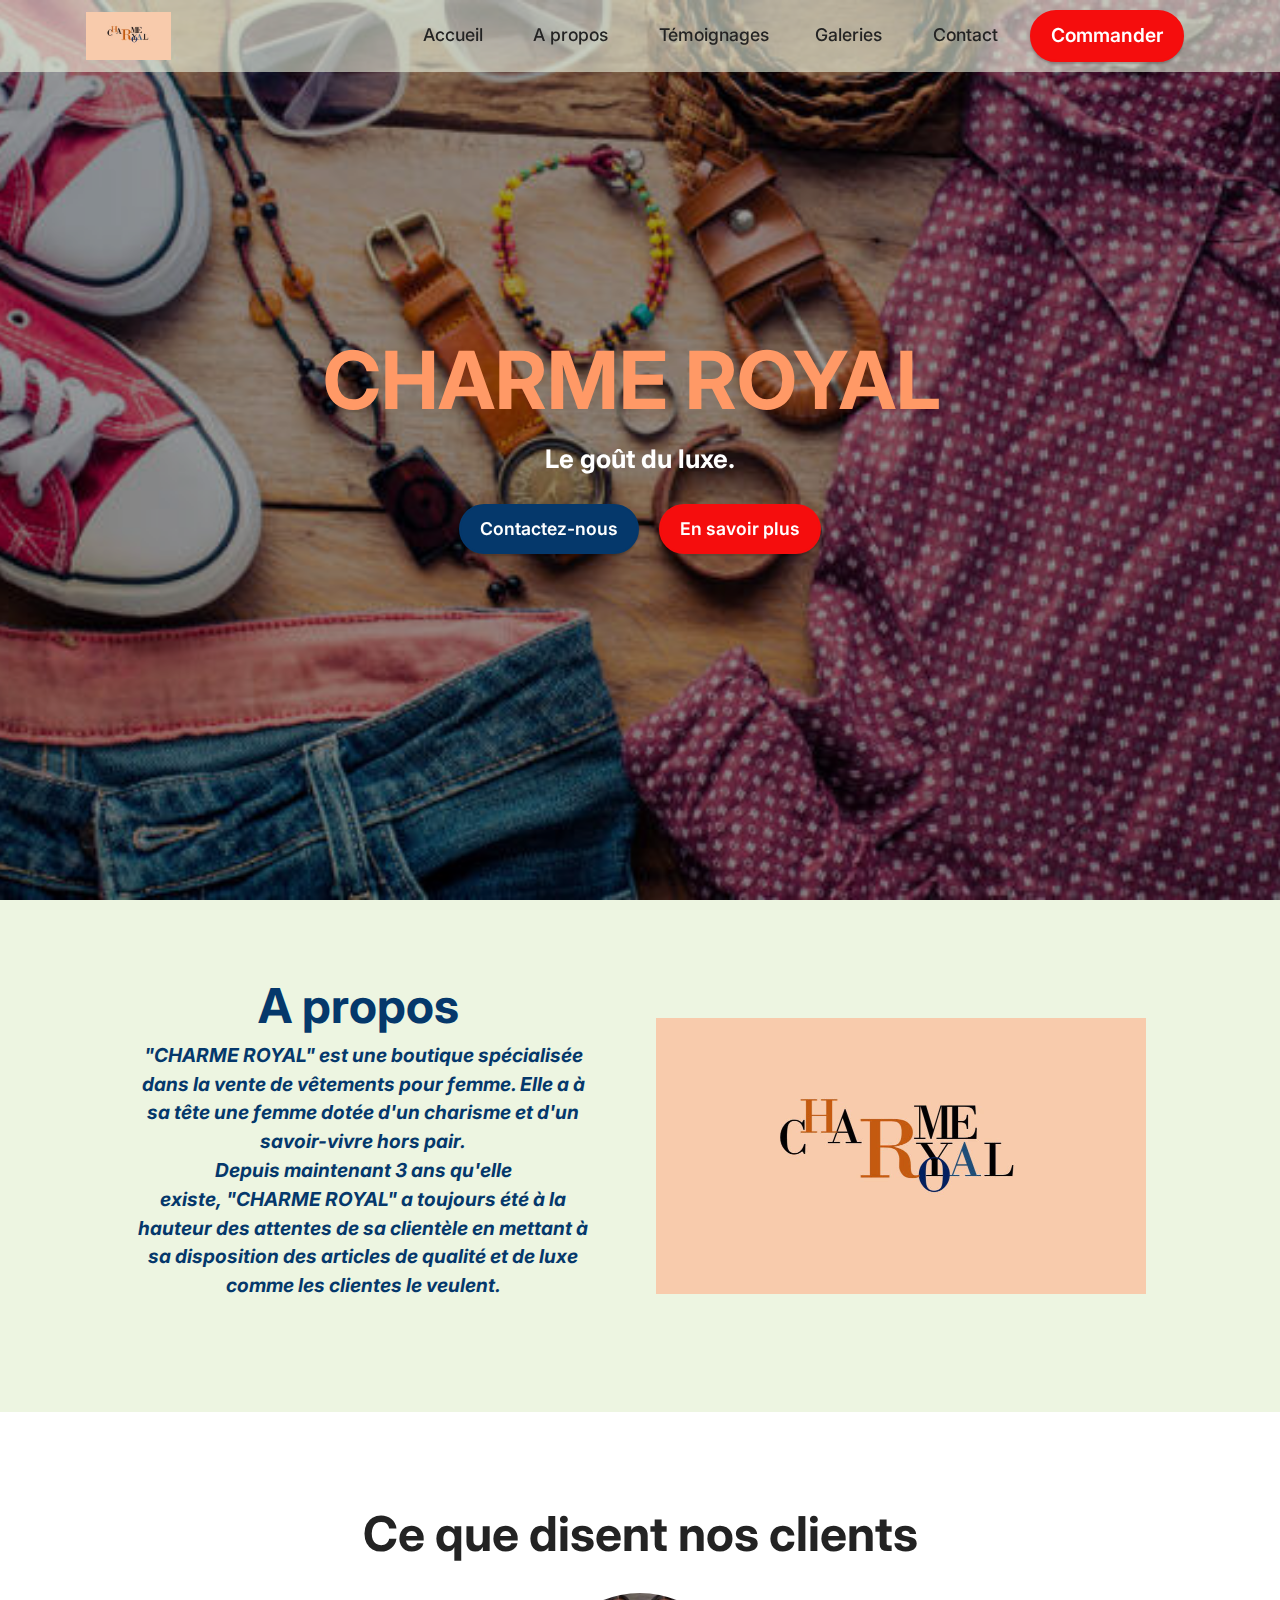
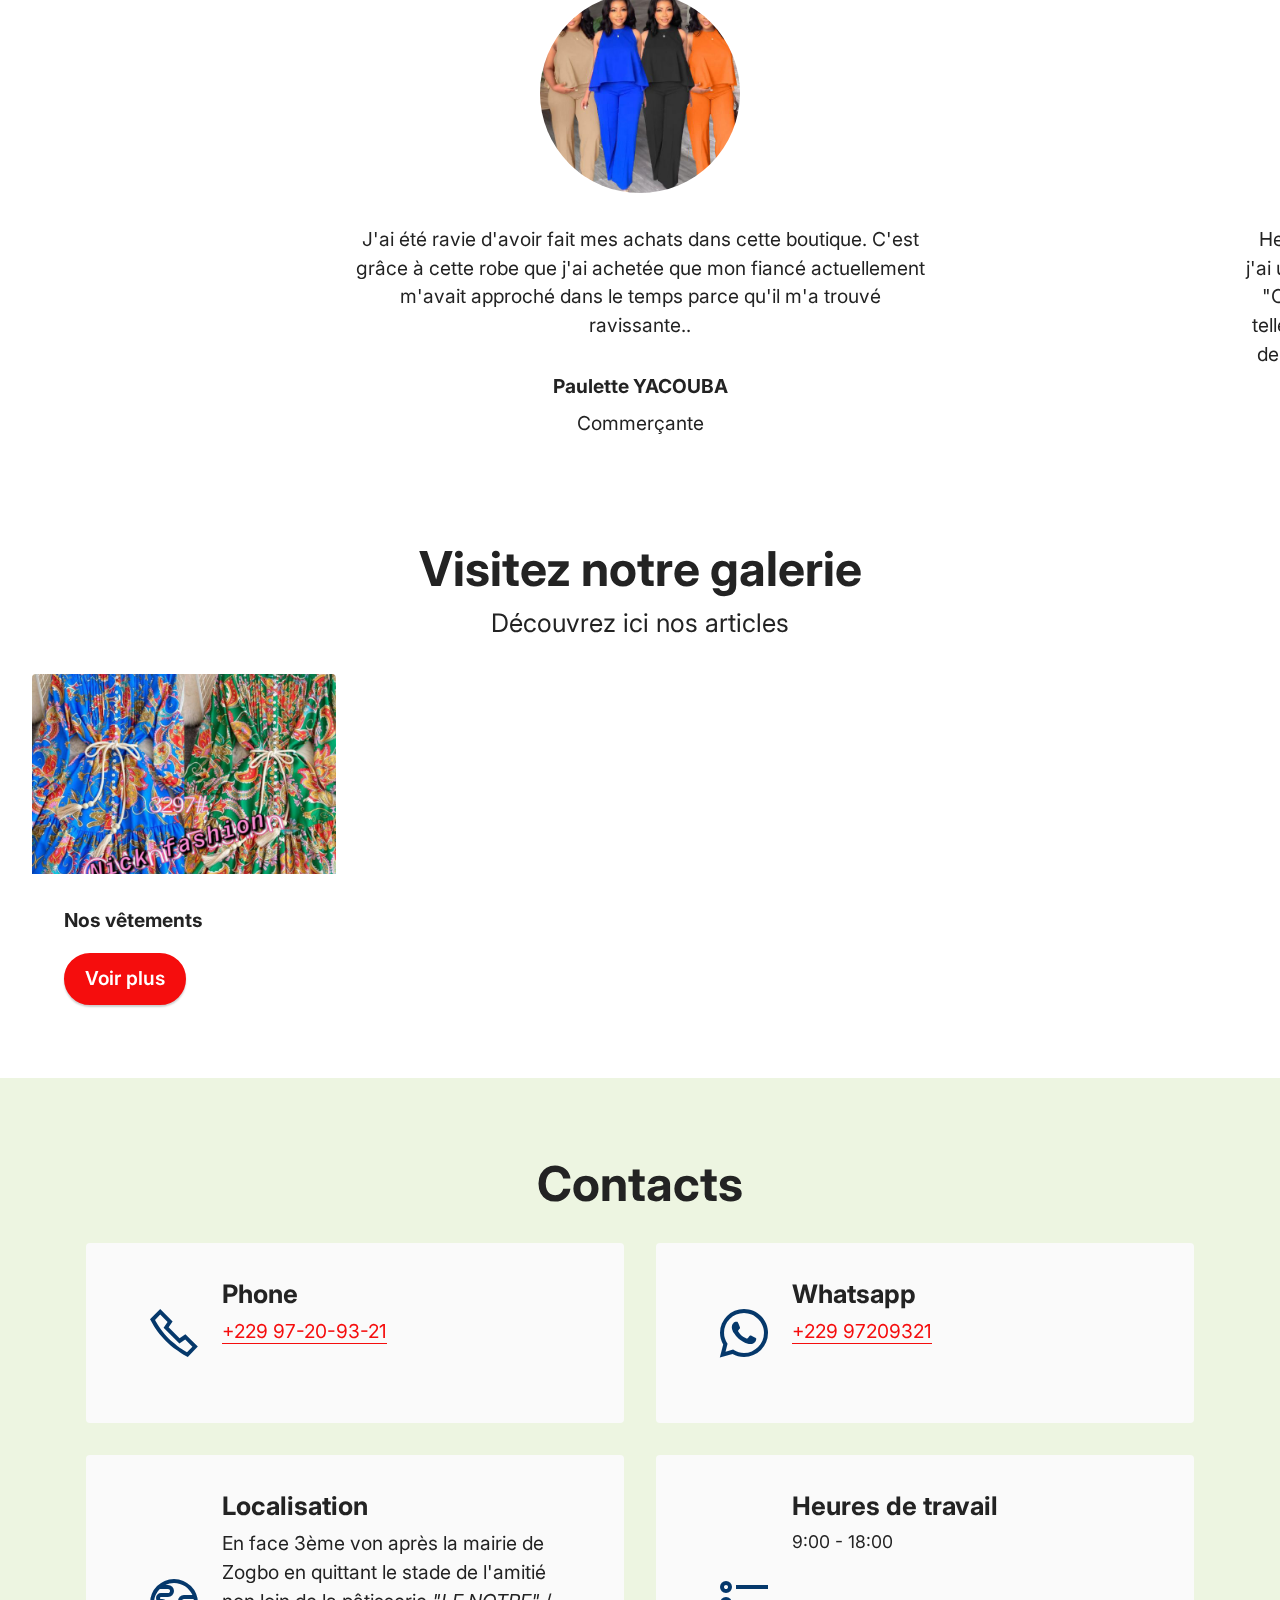
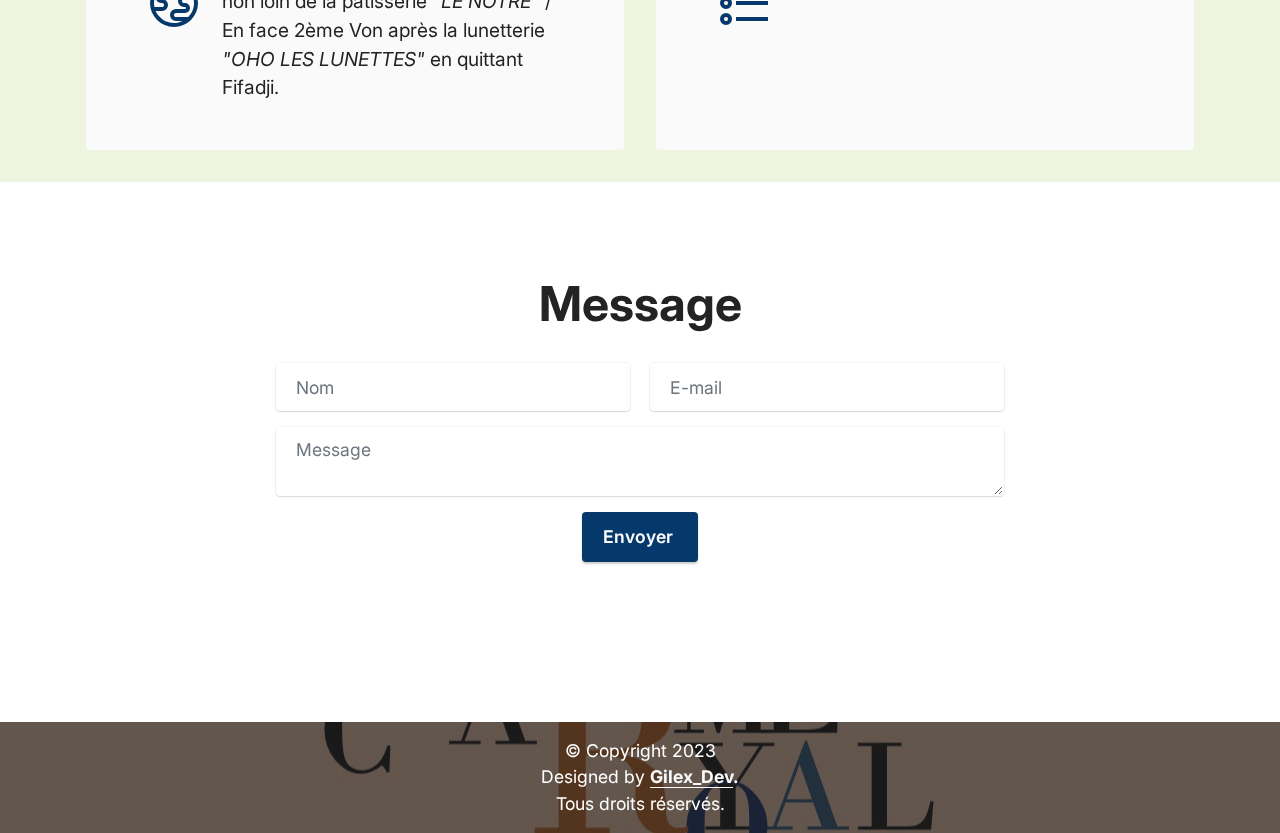
<file: index.html>
<!DOCTYPE html>
<html  >
<head>
  <!-- Site made with Mobirise Website Builder v5.8.4, https://mobirise.com -->
  <meta charset="UTF-8">
  <meta http-equiv="X-UA-Compatible" content="IE=edge">
  <meta name="generator" content="Mobirise v5.8.4, mobirise.com">
  <meta name="viewport" content="width=device-width, initial-scale=1, minimum-scale=1">
  <link rel="shortcut icon" href="C:\Users\hp\Documents\PROGRAMMATION_DEV\MY_OWN TP\SITEWEB\PROJETS EFFECTIFS\CHARME ROYAL\CHARME ROYAL STEWEB\SITEWEB true 4\img" type="image/x-icon">
  <meta name="description" content="">
  
  
  <title>Accueil</title>
  <link rel="stylesheet" href="assets/web/assets/mobirise-icons2/mobirise2.css">
  <link rel="stylesheet" href="assets/bootstrap/css/bootstrap.min.css">
  <link rel="stylesheet" href="assets/bootstrap/css/bootstrap-grid.min.css">
  <link rel="stylesheet" href="assets/bootstrap/css/bootstrap-reboot.min.css">
  <link rel="stylesheet" href="assets/parallax/jarallax.css">
  <link rel="stylesheet" href="assets/dropdown/css/style.css">
  <link rel="stylesheet" href="assets/socicon/css/styles.css">
  <link rel="stylesheet" href="assets/theme/css/style.css">
  <link rel="preload" href="https://fonts.googleapis.com/css?family=Inter:100,200,300,400,500,600,700,800,900&display=swap" as="style" onload="this.onload=null;this.rel='stylesheet'">
  <noscript><link rel="stylesheet" href="https://fonts.googleapis.com/css?family=Inter:100,200,300,400,500,600,700,800,900&display=swap"></noscript>
  <link rel="preload" as="style" href="assets/mobirise/css/mbr-additional.css"><link rel="stylesheet" href="assets/mobirise/css/mbr-additional.css" type="text/css">

  
  
  
</head>
<body>
  
  <section data-bs-version="5.1" class="menu menu3 cid-sFAA5oUu2Y" once="menu" id="menu3-1">
    
    <nav class="navbar navbar-dropdown navbar-fixed-top navbar-expand-lg">
        <div class="container">
            <div class="navbar-brand">
                <span class="navbar-logo">
                    <a href="index.html#header1-i">
                        <img src="assets/images/charme-royal-3-232x131.jpg" alt="" style="height: 3rem;">
                    </a>
                </span>
                
            </div>
            <button class="navbar-toggler" type="button" data-toggle="collapse" data-bs-toggle="collapse" data-target="#navbarSupportedContent" data-bs-target="#navbarSupportedContent" aria-controls="navbarNavAltMarkup" aria-expanded="false" aria-label="Toggle navigation">
                <div class="hamburger">
                    <span></span>
                    <span></span>
                    <span></span>
                    <span></span>
                </div>
            </button>
            <div class="collapse navbar-collapse" id="navbarSupportedContent">
                <ul class="navbar-nav nav-dropdown" data-app-modern-menu="true"><li class="nav-item"><a class="nav-link link text-black display-4" href="index.html#header1-i">Accueil&nbsp;</a></li><li class="nav-item"><a class="nav-link link text-black text-primary display-4" href="index.html#features16-9">A propos</a></li><li class="nav-item"><a class="nav-link link text-black text-primary display-4" href="index.html#people5-u">&nbsp;Témoignages</a></li>
                    
                    <li class="nav-item"><a class="nav-link link text-black text-primary display-4" href="index.html#gallery3-r">Galeries&nbsp;</a>
                    </li><li class="nav-item"><a class="nav-link link text-black text-primary display-4" href="index.html#contacts2-j">Contact</a></li></ul>
                
                <div class="navbar-buttons mbr-section-btn"><a class="btn btn-info display-7" href="index.html#contacts2-j">Commander</a></div>
            </div>
        </div>
    </nav>
</section>

<section data-bs-version="5.1" class="header1 cid-sFCAOqBTxa mbr-fullscreen mbr-parallax-background" id="header1-i">

    

    <div class="mbr-overlay" style="opacity: 0.4; background-color: rgb(0, 0, 0);"></div>

    <div class="container-fluid">
        <div class="row justify-content-center">
            <div class="col-12 col-lg-12">
                <h1 class="mbr-section-title mbr-fonts-style mb-3 display-1"><strong>CHARME ROYAL&nbsp;</strong></h1>
                
                <p class="mbr-text mbr-fonts-style display-5"><strong>Le goût du luxe.</strong></p>
                <div class="mbr-section-btn mt-3"><a class="btn btn-primary display-4" href="index.html#form5-z">Contactez-nous</a> <a class="btn btn-info display-4" href="index.html#people5-u">En savoir plus</a></div>
            </div>
        </div>
    </div>
</section>

<section data-bs-version="5.1" class="features15 cid-sFANq99njx" id="features16-9">

    

    
    <div class="container">
        <div class="content-wrapper">
            <div class="row align-items-center">
                <div class="col-12 col-lg">
                    <div class="text-wrapper">
                        <h6 class="card-title mbr-fonts-style display-2"><strong>A propos&nbsp;</strong></h6>
                        <p class="mbr-text mbr-fonts-style mb-4 display-7"><strong><em>"CHARME ROYAL" est une boutique spécialisée dans la vente de vêtements pour femme. Elle a à sa tête une femme dotée d'un charisme et d'un savoir-vivre hors pair.<br>Depuis maintenant 3 ans qu'elle existe,&nbsp;"CHARME ROYAL" a toujours été à la hauteur des attentes de sa clientèle en mettant à sa disposition des articles de qualité et de luxe comme les clientes le veulent.</em></strong></p>
                        
                    </div>
                </div>
                <div class="col-12 col-lg-6">
                    <div class="image-wrapper">
                        <img src="assets/images/charme-royal-3-980x551.jpg" alt="Mobirise Website Builder">
                    </div>
                </div>
            </div>
        </div>
    </div>
</section>

<section data-bs-version="5.1" class="people5 mbr-embla cid-tN5u0uKdCT" id="people5-u">

    

    
    

    <div class="position-relative text-center">
        <h3 class="mb-4 mbr-fonts-style display-2"><strong>Ce que disent nos clients</strong></h3>

        <div class="embla" data-skip-snaps="true" data-align="center" data-loop="true" data-auto-play="true" data-auto-play-interval="6" data-draggable="true">
            <div class="embla__viewport container-fluid">
                <div class="embla__container">
                    <div class="embla__slide slider-image item" style="margin-left: 10rem; margin-right: 10rem;">
                        <div class="user">
                            <div class="user_image">
                                <div class="item-wrapper position-relative">
                                    <img src="assets/images/4-same-og-480x476.jpg" alt="Mobirise Website Builder">
                                </div>
                            </div>
                            <div class="user_text mb-4">
                                <p class="mbr-fonts-style display-7">
                                    J'ai été ravie d'avoir fait mes achats dans cette boutique. C'est grâce à cette robe que j'ai achetée que mon fiancé actuellement m'avait approché dans le temps parce qu'il m'a trouvé ravissante..
                                </p>
                            </div>
                            <div class="user_name mbr-fonts-style mb-2 display-7"><strong>Paulette YACOUBA</strong></div>
                            <div class="user_desk mbr-fonts-style display-7">Commerçante</div>
                        </div>
                    </div>
                    <div class="embla__slide slider-image item" style="margin-left: 10rem; margin-right: 10rem;">
                        <div class="user">
                            <div class="user_image">
                                <div class="item-wrapper position-relative">
                                    <img src="assets/images/1-og-480x489.jpg" alt="Mobirise Website Builder">
                                </div>
                            </div>
                            <div class="user_text mb-4">
                                <p class="mbr-fonts-style display-7">
                                    Hey ! Je recommande vivement cette boutique. Si aujourd'hui j'ai un boulot, c'est en parti grâce à cette robe que j'ai prise chez "CHARME ROYAL" puisque le jour de l'entretien d'embauche, tellement j'étais belle que mon employeur n'a pas pu rejeter ma demande d'emploi. HABILLEZ-VOUS CHEZ "CHARME ROYAL" ET VOTRE EMPLOYABILITE SERA GARANTIE ! Lol....
                                </p>
                            </div>
                            <div class="user_name mbr-fonts-style mb-2 display-7"><strong>Mariam</strong></div>
                            <div class="user_desk mbr-fonts-style display-7">
                                Secrétaire Comptable</div>
                        </div>
                    </div>
                    
                </div>
            </div>
            <button class="embla__button embla__button--prev">
                <span class="mobi-mbri mobi-mbri-arrow-prev mbr-iconfont" aria-hidden="true"></span>
                <span class="sr-only visually-hidden visually-hidden">Previous</span>
            </button>
            <button class="embla__button embla__button--next">
                <span class="mobi-mbri mobi-mbri-arrow-next mbr-iconfont" aria-hidden="true"></span>
                <span class="sr-only visually-hidden visually-hidden">Next</span>
            </button>
        </div>
    </div>
</section>

<section data-bs-version="5.1" class="gallery3 cid-tN4ThIZxIn" id="gallery3-r">
    
    
    <div class="container-fluid">
        <div class="mbr-section-head">
            <h4 class="mbr-section-title mbr-fonts-style align-center mb-0 display-2">
                <strong>Visitez notre galerie</strong></h4>
            <h5 class="mbr-section-subtitle mbr-fonts-style align-center mb-0 mt-2 display-5">Découvrez ici nos articles</h5>
        </div>
        <div class="row mt-4">
            
            <div class="item features-image сol-12 col-md-6 col-lg-3 active">
                <div class="item-wrapper">
                    <div class="item-img">
                        <img src="assets/images/img-20230816-wa0023-770x770.jpg" alt="Mobirise Website Builder" data-slide-to="1" data-bs-slide-to="1">
                    </div>
                    <div class="item-content">
                        <h5 class="item-title mbr-fonts-style display-7"><strong>Nos vêtements&nbsp;</strong></h5>
                        
                        
                    </div>
                    <div class="mbr-section-btn item-footer mt-2"><a href="nosvetements.html" class="btn item-btn btn-info display-7">Voir plus</a></div>
                </div>
            </div>
            
            
        </div>
    </div>
</section>

<section data-bs-version="5.1" class="contacts2 cid-tMZaCgQ7hm" id="contacts2-j">
    <!---->
    

    
    
    <div class="container">
        <div class="mbr-section-head">
            <h3 class="mbr-section-title mbr-fonts-style align-center mb-0 display-2">
                <strong>Contacts</strong></h3>
            
        </div>
        <div class="row justify-content-center mt-4">
            <div class="card col-12 col-md-6">
                <div class="card-wrapper">
                    <div class="image-wrapper">
                        <span class="mbr-iconfont mobi-mbri-phone mobi-mbri"></span>
                    </div>
                    <div class="text-wrapper">
                        <h6 class="card-title mbr-fonts-style mb-1 display-5">
                            <strong>Phone</strong>
                        </h6>
                        <p class="mbr-text mbr-fonts-style display-7"><a href="tel:+229 97209321" class="text-info">+229 97-20-93-21</a><br><br></p>
                    </div>
                </div>
            </div>
            <div class="card col-12 col-md-6">
                <div class="card-wrapper">
                    <div class="image-wrapper">
                        <span class="mbr-iconfont socicon-whatsapp socicon"></span>
                    </div>
                    <div class="text-wrapper">
                        <h6 class="card-title mbr-fonts-style mb-1 display-5"><strong>Whatsapp</strong></h6>
                        <p class="mbr-text mbr-fonts-style display-7"><a href="https://wa.me/229 97209321" class="text-info">+229&nbsp;97209321</a></p>
                    </div>
                </div>
            </div>
            <div class="card col-12 col-md-6">
                <div class="card-wrapper">
                    <div class="image-wrapper">
                        <span class="mbr-iconfont mobi-mbri-globe mobi-mbri"></span>
                    </div>
                    <div class="text-wrapper">
                        <h6 class="card-title mbr-fonts-style mb-1 display-5"><strong>Localisation</strong></h6>
                        <p class="mbr-text mbr-fonts-style display-7">En face 3ème von après la mairie de Zogbo en quittant le stade de l'amitié non loin de la pâtisserie <em>"LE NOTRE"</em> / En face 2ème Von après la lunetterie <em>"OHO LES LUNETTES"</em> en quittant Fifadji.&nbsp;</p>
                    </div>
                </div>
            </div>
            <div class="card col-12 col-md-6">
                <div class="card-wrapper">
                    <div class="image-wrapper">
                        <span class="mbr-iconfont mobi-mbri-bulleted-list mobi-mbri" style=""></span>
                    </div>
                    <div class="text-wrapper">
                        <h6 class="card-title mbr-fonts-style mb-1 display-5">
                            <strong>Heures de travail</strong></h6>
                        <p class="mbr-text mbr-fonts-style display-4">
                            9:00 - 18:00
                        </p>
                    </div>
                </div>
            </div>
        </div>
    </div>
</section>

<section data-bs-version="5.1" class="form5 cid-tN62j3nY3g" id="form5-z">
    
    
    <div class="container">
        <div class="mbr-section-head">
            <h3 class="mbr-section-title mbr-fonts-style align-center mb-0 display-2">
                <strong>Message</strong></h3>
            
        </div>
        <div class="row justify-content-center mt-4">
            <div class="col-lg-8 mx-auto mbr-form" data-form-type="formoid">
                <form action="https://mobirise.eu/" method="POST" class="mbr-form form-with-styler" data-form-title="Form Name"><input type="hidden" name="email" data-form-email="true" value="SL7kwMfRGtZNB7uuyNrS+ybssHT6Xsrlqm0OIhzQZi/2nfLkjPAmKE7aqIRRIpyu4lnpVs/HYgJ1KUM0/FZqYpBygcy7ePm7TBjwry7jmz7Gs6zy1L9K7U1pee6V5Vq3">
                    <div class="row">
                        <div hidden="hidden" data-form-alert="" class="alert alert-success col-12">Message avec envoyé avec succès !</div>
                        <div hidden="hidden" data-form-alert-danger="" class="alert alert-danger col-12">
                            Oops...! Désolé! Nous rencontrons un problème.
                        </div>
                    </div>
                    <div class="dragArea row">
                        <div class="col-md col-sm-12 form-group mb-3" data-for="name">
                            <input type="text" name="name" placeholder="Nom" data-form-field="name" class="form-control" value="" id="name-form5-z">
                        </div>
                        <div class="col-md col-sm-12 form-group mb-3" data-for="email">
                            <input type="email" name="email" placeholder="E-mail" data-form-field="email" class="form-control" value="" id="email-form5-z">
                        </div>
                        
                        <div class="col-12 form-group mb-3" data-for="textarea">
                            <textarea name="textarea" placeholder="Message" data-form-field="textarea" class="form-control" id="textarea-form5-z"></textarea>
                        </div>
                        <div class="col-lg-12 col-md-12 col-sm-12 align-center mbr-section-btn"><button type="submit" class="btn btn-primary display-4">Envoyer&nbsp;</button></div>
                    </div>
                </form>
            </div>
        </div>
    </div>
</section>
<section class="display-7" style="padding: 0;align-items: center;justify-content: center;flex-wrap: wrap;    align-content: center;display: flex;position: relative;height: 4rem;"><a href="https://mobiri.se/3007980" style="flex: 1 1;height: 4rem;position: absolute;width: 100%;z-index: 1;"><img alt="" style="height: 4rem;" src="[data-uri]"></a><p style="margin: 0;text-align: center;" class="display-7">&#8204;</p><a style="z-index:1" href="https://mobirise.com/drag-drop-website-builder.html"></a></section><script src="assets/bootstrap/js/bootstrap.bundle.min.js"></script>  <script src="assets/parallax/jarallax.js"></script>  <script src="assets/smoothscroll/smooth-scroll.js"></script>  <script src="assets/ytplayer/index.js"></script>  <script src="assets/dropdown/js/navbar-dropdown.js"></script>  <script src="assets/embla/embla.min.js"></script>  <script src="assets/embla/script.js"></script>  <script src="assets/theme/js/script.js"></script>  <script src="assets/formoid/formoid.min.js"></script>
    </section>

<section data-bs-version="5.1" class="footer3 cid-sFAOjz8nX7" once="footers" id="footer3-d">

    

    <div class="mbr-overlay" style="opacity: 0.7; background-color: rgb(35, 35, 35);"></div>

    <div class="container-fluid">
        <div class="media-container-row align-center mbr-white">
            
            
            <div class="row row-copirayt">
                <p class="mbr-text mb-0 mbr-fonts-style mbr-white align-center display-4">© Copyright 2023 <br>Designed by <a href="https://wa.me/229 91489743" class="text-white text-primary" style="font-weight: bold;">Gilex_Dev</a><strong>.
</strong><br>Tous droits réservés.</p>
            </div>
        </div>
    </div>
</section>
  
  
</body>
</html>
</file>
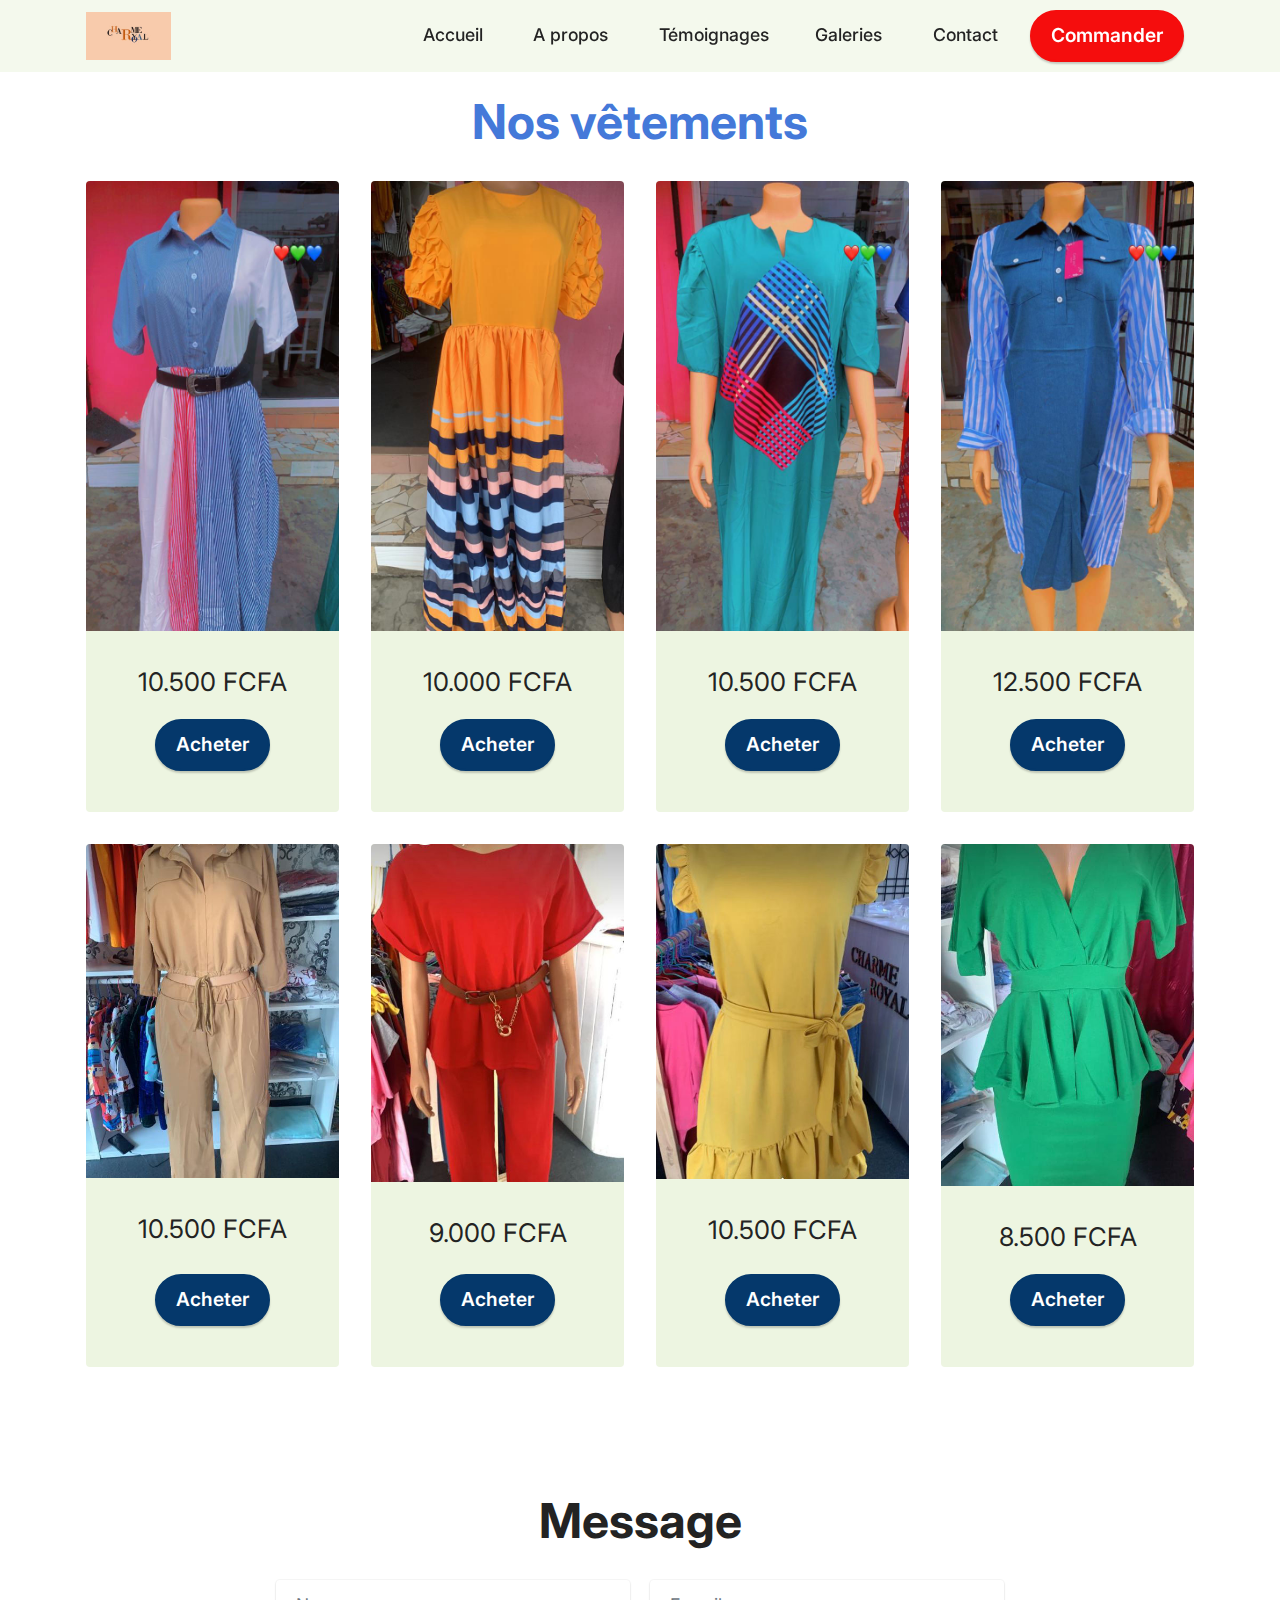
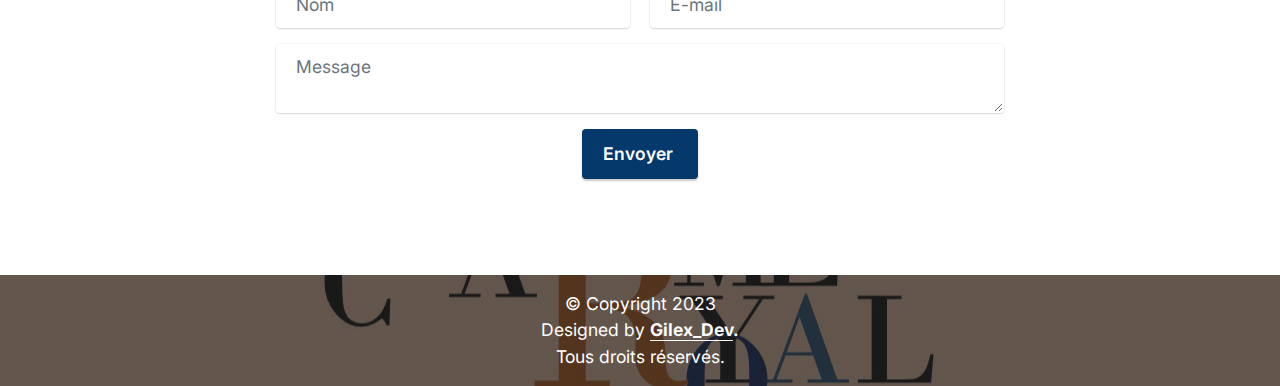
<file: nosvetements.html>
<!DOCTYPE html>
<html  >
<head>
  <meta charset="UTF-8">
  <meta http-equiv="X-UA-Compatible" content="IE=edge">
  <meta name="generator" content="Mobirise v5.8.4, mobirise.com">
  <meta name="viewport" content="width=device-width, initial-scale=1, minimum-scale=1">
  <meta name="description" content="">
  
  
  <title>nosvetements</title>
  <link rel="stylesheet" href="assets/bootstrap/css/bootstrap.min.css">
  <link rel="stylesheet" href="assets/bootstrap/css/bootstrap-grid.min.css">
  <link rel="stylesheet" href="assets/bootstrap/css/bootstrap-reboot.min.css">
  <link rel="stylesheet" href="assets/dropdown/css/style.css">
  <link rel="stylesheet" href="assets/socicon/css/styles.css">
  <link rel="stylesheet" href="assets/theme/css/style.css">
  <link rel="preload" href="https://fonts.googleapis.com/css?family=Inter:100,200,300,400,500,600,700,800,900&display=swap" as="style" onload="this.onload=null;this.rel='stylesheet'">
  <noscript><link rel="stylesheet" href="https://fonts.googleapis.com/css?family=Inter:100,200,300,400,500,600,700,800,900&display=swap"></noscript>
  <link rel="preload" as="style" href="assets/mobirise/css/mbr-additional.css"><link rel="stylesheet" href="assets/mobirise/css/mbr-additional.css" type="text/css">

  
  
  
</head>
<body>
  
  <section data-bs-version="5.1" class="menu menu3 cid-tN66GabStF" once="menu" id="menu3-18">
    
    <nav class="navbar navbar-dropdown navbar-fixed-top navbar-expand-lg">
        <div class="container">
            <div class="navbar-brand">
                <span class="navbar-logo">
                    <a href="index.html#header1-i">
                        <img src="assets/images/charme-royal-3-232x131.jpg" alt="" style="height: 3rem;">
                    </a>
                </span>
                
            </div>
            <button class="navbar-toggler" type="button" data-toggle="collapse" data-bs-toggle="collapse" data-target="#navbarSupportedContent" data-bs-target="#navbarSupportedContent" aria-controls="navbarNavAltMarkup" aria-expanded="false" aria-label="Toggle navigation">
                <div class="hamburger">
                    <span></span>
                    <span></span>
                    <span></span>
                    <span></span>
                </div>
            </button>
            <div class="collapse navbar-collapse" id="navbarSupportedContent">
                <ul class="navbar-nav nav-dropdown" data-app-modern-menu="true"><li class="nav-item"><a class="nav-link link text-black display-4" href="index.html#header1-i">Accueil&nbsp;</a></li><li class="nav-item"><a class="nav-link link text-black text-primary display-4" href="index.html#features16-9">A propos</a></li><li class="nav-item"><a class="nav-link link text-black text-primary display-4" href="index.html#people5-u">&nbsp;Témoignages</a></li>
                    
                    <li class="nav-item"><a class="nav-link link text-black text-primary display-4" href="index.html#gallery3-r">Galeries&nbsp;</a>
                    </li><li class="nav-item"><a class="nav-link link text-black text-primary display-4" href="index.html#contacts2-j">Contact</a></li></ul>
                
                <div class="navbar-buttons mbr-section-btn"><a class="btn btn-info display-7" href="index.html#contacts2-j">Commander</a></div>
            </div>
        </div>
    </nav>
</section>

<section data-bs-version="5.1" class="gallery2 cid-tN6mqHJbJU" id="gallery2-1o">
    
    
    <div class="container">
        <div class="mbr-section-head">
            <h4 class="mbr-section-title mbr-fonts-style align-center mb-0 display-2"><strong>Nos vêtements</strong></h4>
            
        </div>
        <div class="row mt-4">
            <div class="item features-image сol-12 col-md-6 col-lg-3 active">
                <div class="item-wrapper">
                    <div class="item-img">
                        <img src="assets/images/img-20230816-wa0027-576x1024.jpg" alt="Mobirise Website Builder" data-slide-to="0" data-bs-slide-to="0">
                    </div>
                    <div class="item-content">
                        <h5 class="item-title mbr-fonts-style display-5">10.500 FCFA</h5>
                        
                        
                    </div>
                    <div class="mbr-section-btn item-footer mt-2"><a href="https://wa.me/229 97209321" class="btn btn-primary item-btn display-7">Acheter</a></div>
                </div>
            </div>
            <div class="item features-image сol-12 col-md-6 col-lg-3">
                <div class="item-wrapper">
                    <div class="item-img">
                        <img src="assets/images/img-20230816-wa0029-576x1024.jpg" alt="Mobirise Website Builder" data-slide-to="1" data-bs-slide-to="1">
                    </div>
                    <div class="item-content">
                        <h5 class="item-title mbr-fonts-style display-5">10.000 FCFA</h5>
                        
                        
                    </div>
                    <div class="mbr-section-btn item-footer mt-2"><a href="https://wa.me/229 97209321" class="btn btn-primary item-btn display-7">Acheter</a></div>
                </div>
            </div>
            <div class="item features-image сol-12 col-md-6 col-lg-3">
                <div class="item-wrapper">
                    <div class="item-img">
                        <img src="assets/images/img-20230816-wa0026-576x1024.jpg" alt="Mobirise Website Builder" data-slide-to="2" data-bs-slide-to="2">
                    </div>
                    <div class="item-content">
                        <h5 class="item-title mbr-fonts-style display-5">10.500 FCFA</h5>
                        
                        
                    </div>
                    <div class="mbr-section-btn item-footer mt-2"><a href="https://wa.me/229 97209321" class="btn btn-primary item-btn display-7">Acheter</a></div>
                </div>
            </div>
            <div class="item features-image сol-12 col-md-6 col-lg-3">
                <div class="item-wrapper">
                    <div class="item-img">
                        <img src="assets/images/img-20230816-wa0024-576x1024.jpg" alt="Mobirise Website Builder" title="" data-slide-to="3" data-bs-slide-to="3">
                    </div>
                    <div class="item-content">
                        <h5 class="item-title mbr-fonts-style display-5">12.500 FCFA</h5>
                        
                        
                    </div>
                    <div class="mbr-section-btn item-footer mt-2"><a href="https://wa.me/229 97209321" class="btn btn-primary item-btn display-7">Acheter</a></div>
                </div>
            </div><div class="item features-image сol-12 col-md-6 col-lg-3">
                <div class="item-wrapper">
                    <div class="item-img">
                        <img src="assets/images/salopette-facon-478x630.jpg" alt="Mobirise Website Builder" data-slide-to="4" data-bs-slide-to="4">
                    </div>
                    <div class="item-content">
                        <h5 class="item-title mbr-fonts-style display-5">10.500 FCFA</h5>
                        
                        
                    </div>
                    <div class="mbr-section-btn item-footer mt-2"><a href="https://wa.me/229 97209321" class="btn btn-primary item-btn display-7">Acheter</a></div>
                </div>
            </div><div class="item features-image сol-12 col-md-6 col-lg-3">
                <div class="item-wrapper">
                    <div class="item-img">
                        <img src="assets/images/red-478x638.jpg" alt="Mobirise Website Builder" data-slide-to="5" data-bs-slide-to="5">
                    </div>
                    <div class="item-content">
                        <h5 class="item-title mbr-fonts-style display-5">9.000 FCFA</h5>
                        
                        
                    </div>
                    <div class="mbr-section-btn item-footer mt-2"><a href="https://wa.me/229 97209321" class="btn btn-primary item-btn display-7">Acheter</a></div>
                </div>
            </div><div class="item features-image сol-12 col-md-6 col-lg-3">
                <div class="item-wrapper">
                    <div class="item-img">
                        <img src="assets/images/jaune-478x633.jpg" alt="Mobirise Website Builder" data-slide-to="6" data-bs-slide-to="6">
                    </div>
                    <div class="item-content">
                        <h5 class="item-title mbr-fonts-style display-5">10.500 FCFA</h5>
                        
                        
                    </div>
                    <div class="mbr-section-btn item-footer mt-2"><a href="https://wa.me/229 97209321" class="btn btn-primary item-btn display-7">Acheter</a></div>
                </div>
            </div><div class="item features-image сol-12 col-md-6 col-lg-3">
                <div class="item-wrapper">
                    <div class="item-img">
                        <img src="assets/images/vert-460x621.jpg" alt="Mobirise Website Builder" data-slide-to="7" data-bs-slide-to="7">
                    </div>
                    <div class="item-content">
                        <h5 class="item-title mbr-fonts-style display-5">8.500 FCFA</h5>
                        
                        
                    </div>
                    <div class="mbr-section-btn item-footer mt-2"><a href="https://wa.me/229 97209321" class="btn btn-primary item-btn display-7">Acheter</a></div>
                </div>
            </div>
        </div>
    </div>
</section>

<section data-bs-version="5.1" class="form5 cid-tN66Gg4q89" id="form5-1d">
    
    
    <div class="container">
        <div class="mbr-section-head">
            <h3 class="mbr-section-title mbr-fonts-style align-center mb-0 display-2">
                <strong>Message</strong></h3>
            
        </div>
        <div class="row justify-content-center mt-4">
            <div class="col-lg-8 mx-auto mbr-form" data-form-type="formoid">
                <form action="https://mobirise.eu/" method="POST" class="mbr-form form-with-styler" data-form-title="Form Name"><input type="hidden" name="email" data-form-email="true" value="uahLZg2hiOfTk3KQtEUbWw6dSe13m/o+IBwDnv3yKYbyE6rIejNp+f0FLeESclW+G9eTffT5jbjDfn1lEzNzqImIBUCWqeY94sEc1GSASrwr4QS6SodOCcs9yMQQU6EG">
                    <div class="row">
                        <div hidden="hidden" data-form-alert="" class="alert alert-success col-12">Message avec envoyé avec succès !</div>
                        <div hidden="hidden" data-form-alert-danger="" class="alert alert-danger col-12">
                            Oops...! some problem!
                        </div>
                    </div>
                    <div class="dragArea row">
                        <div class="col-md col-sm-12 form-group mb-3" data-for="name">
                            <input type="text" name="name" placeholder="Nom" data-form-field="name" class="form-control" value="" id="name-form5-1d">
                        </div>
                        <div class="col-md col-sm-12 form-group mb-3" data-for="email">
                            <input type="email" name="email" placeholder="E-mail" data-form-field="email" class="form-control" value="" id="email-form5-1d">
                        </div>
                        
                        <div class="col-12 form-group mb-3" data-for="textarea">
                            <textarea name="textarea" placeholder="Message" data-form-field="textarea" class="form-control" id="textarea-form5-1d"></textarea>
                        </div>
                        <div class="col-lg-12 col-md-12 col-sm-12 align-center mbr-section-btn"><button type="submit" class="btn btn-primary display-4">Envoyer&nbsp;</button></div>
                    </div>
                </form>
            </div>
        </div>
    </div>
</section>

<section data-bs-version="5.1" class="footer3 cid-tN66GgX1y9" once="footers" id="footer3-1e">

    

    <div class="mbr-overlay" style="opacity: 0.7; background-color: rgb(35, 35, 35);"></div>

    <div class="container-fluid">
        <div class="media-container-row align-center mbr-white">
            
            
            <div class="row row-copirayt">
                <p class="mbr-text mb-0 mbr-fonts-style mbr-white align-center display-4">© Copyright 2023 <br>Designed by <a href="https://wa.me/229 91489743" class="text-white text-primary" style="font-weight: bold;">Gilex_Dev</a><strong>.
</strong><br>Tous droits réservés.</p>
            </div>
        </div>
    </div>
</section>
<script src="assets/bootstrap/js/bootstrap.bundle.min.js"></script>  <script src="assets/smoothscroll/smooth-scroll.js"></script>  <script src="assets/ytplayer/index.js"></script>  <script src="assets/dropdown/js/navbar-dropdown.js"></script>  <script src="assets/theme/js/script.js"></script>  <script src="assets/formoid/formoid.min.js"></script>  
  
  
</body>
</html>
</file>
<file: assets/web/assets/mobirise-icons2/mobirise2.css>
@font-face {
  font-family: 'Moririse2';
  font-display: swap;
  src:  url('mobirise2.eot?f2bix4');
  src:  url('mobirise2.eot?f2bix4#iefix') format('embedded-opentype'),
    url('mobirise2.ttf?f2bix4') format('truetype'),
    url('mobirise2.woff?f2bix4') format('woff'),
    url('mobirise2.svg?f2bix4#mobirise2') format('svg');
  font-weight: normal;
  font-style: normal;
}

[class^="mobi-"], [class*=" mobi-"] {
  /* use !important to prevent issues with browser extensions that change fonts */
  font-family: 'Moririse2' !important;
  speak: none;
  font-style: normal;
  font-weight: normal;
  font-variant: normal;
  text-transform: none;
  line-height: 1;

  /* Better Font Rendering =========== */
  -webkit-font-smoothing: antialiased;
  -moz-osx-font-smoothing: grayscale;
}

.mobi-mbri-add-submenu:before {
  content: "\e900";
}
.mobi-mbri-alert:before {
  content: "\e901";
}
.mobi-mbri-align-center:before {
  content: "\e902";
}
.mobi-mbri-align-justify:before {
  content: "\e903";
}
.mobi-mbri-align-left:before {
  content: "\e904";
}
.mobi-mbri-align-right:before {
  content: "\e905";
}
.mobi-mbri-android:before {
  content: "\e906";
}
.mobi-mbri-apple:before {
  content: "\e907";
}
.mobi-mbri-arrow-down:before {
  content: "\e908";
}
.mobi-mbri-arrow-next:before {
  content: "\e909";
}
.mobi-mbri-arrow-prev:before {
  content: "\e90a";
}
.mobi-mbri-arrow-up:before {
  content: "\e90b";
}
.mobi-mbri-bold:before {
  content: "\e90c";
}
.mobi-mbri-bookmark:before {
  content: "\e90d";
}
.mobi-mbri-bootstrap:before {
  content: "\e90e";
}
.mobi-mbri-briefcase:before {
  content: "\e90f";
}
.mobi-mbri-browse:before {
  content: "\e910";
}
.mobi-mbri-bulleted-list:before {
  content: "\e911";
}
.mobi-mbri-calendar:before {
  content: "\e912";
}
.mobi-mbri-camera:before {
  content: "\e913";
}
.mobi-mbri-cart-add:before {
  content: "\e914";
}
.mobi-mbri-cart-full:before {
  content: "\e915";
}
.mobi-mbri-cash:before {
  content: "\e916";
}
.mobi-mbri-change-style:before {
  content: "\e917";
}
.mobi-mbri-chat:before {
  content: "\e918";
}
.mobi-mbri-clock:before {
  content: "\e919";
}
.mobi-mbri-close:before {
  content: "\e91a";
}
.mobi-mbri-cloud:before {
  content: "\e91b";
}
.mobi-mbri-code:before {
  content: "\e91c";
}
.mobi-mbri-contact-form:before {
  content: "\e91d";
}
.mobi-mbri-credit-card:before {
  content: "\e91e";
}
.mobi-mbri-cursor-click:before {
  content: "\e91f";
}
.mobi-mbri-cust-feedback:before {
  content: "\e920";
}
.mobi-mbri-database:before {
  content: "\e921";
}
.mobi-mbri-delivery:before {
  content: "\e922";
}
.mobi-mbri-desktop:before {
  content: "\e923";
}
.mobi-mbri-devices:before {
  content: "\e924";
}
.mobi-mbri-down:before {
  content: "\e925";
}
.mobi-mbri-download-2:before {
  content: "\e926";
}
.mobi-mbri-download:before {
  content: "\e927";
}
.mobi-mbri-drag-n-drop-2:before {
  content: "\e928";
}
.mobi-mbri-drag-n-drop:before {
  content: "\e929";
}
.mobi-mbri-edit-2:before {
  content: "\e92a";
}
.mobi-mbri-edit:before {
  content: "\e92b";
}
.mobi-mbri-error:before {
  content: "\e92c";
}
.mobi-mbri-extension:before {
  content: "\e92d";
}
.mobi-mbri-features:before {
  content: "\e92e";
}
.mobi-mbri-file:before {
  content: "\e92f";
}
.mobi-mbri-flag:before {
  content: "\e930";
}
.mobi-mbri-folder:before {
  content: "\e931";
}
.mobi-mbri-gift:before {
  content: "\e932";
}
.mobi-mbri-github:before {
  content: "\e933";
}
.mobi-mbri-globe-2:before {
  content: "\e934";
}
.mobi-mbri-globe:before {
  content: "\e935";
}
.mobi-mbri-growing-chart:before {
  content: "\e936";
}
.mobi-mbri-hearth:before {
  content: "\e937";
}
.mobi-mbri-help:before {
  content: "\e938";
}
.mobi-mbri-home:before {
  content: "\e939";
}
.mobi-mbri-hot-cup:before {
  content: "\e93a";
}
.mobi-mbri-idea:before {
  content: "\e93b";
}
.mobi-mbri-image-gallery:before {
  content: "\e93c";
}
.mobi-mbri-image-slider:before {
  content: "\e93d";
}
.mobi-mbri-info:before {
  content: "\e93e";
}
.mobi-mbri-italic:before {
  content: "\e93f";
}
.mobi-mbri-key:before {
  content: "\e940";
}
.mobi-mbri-laptop:before {
  content: "\e941";
}
.mobi-mbri-layers:before {
  content: "\e942";
}
.mobi-mbri-left-right:before {
  content: "\e943";
}
.mobi-mbri-left:before {
  content: "\e944";
}
.mobi-mbri-letter:before {
  content: "\e945";
}
.mobi-mbri-like:before {
  content: "\e946";
}
.mobi-mbri-link:before {
  content: "\e947";
}
.mobi-mbri-lock:before {
  content: "\e948";
}
.mobi-mbri-login:before {
  content: "\e949";
}
.mobi-mbri-logout:before {
  content: "\e94a";
}
.mobi-mbri-magic-stick:before {
  content: "\e94b";
}
.mobi-mbri-map-pin:before {
  content: "\e94c";
}
.mobi-mbri-menu:before {
  content: "\e94d";
}
.mobi-mbri-mobile-2:before {
  content: "\e94e";
}
.mobi-mbri-mobile-horizontal:before {
  content: "\e94f";
}
.mobi-mbri-mobile:before {
  content: "\e950";
}
.mobi-mbri-mobirise:before {
  content: "\e951";
}
.mobi-mbri-more-horizontal:before {
  content: "\e952";
}
.mobi-mbri-more-vertical:before {
  content: "\e953";
}
.mobi-mbri-music:before {
  content: "\e954";
}
.mobi-mbri-new-file:before {
  content: "\e955";
}
.mobi-mbri-numbered-list:before {
  content: "\e956";
}
.mobi-mbri-opened-folder:before {
  content: "\e957";
}
.mobi-mbri-pages:before {
  content: "\e958";
}
.mobi-mbri-paper-plane:before {
  content: "\e959";
}
.mobi-mbri-paperclip:before {
  content: "\e95a";
}
.mobi-mbri-phone:before {
  content: "\e95b";
}
.mobi-mbri-photo:before {
  content: "\e95c";
}
.mobi-mbri-photos:before {
  content: "\e95d";
}
.mobi-mbri-pin:before {
  content: "\e95e";
}
.mobi-mbri-play:before {
  content: "\e95f";
}
.mobi-mbri-plus:before {
  content: "\e960";
}
.mobi-mbri-preview:before {
  content: "\e961";
}
.mobi-mbri-print:before {
  content: "\e962";
}
.mobi-mbri-protect:before {
  content: "\e963";
}
.mobi-mbri-question:before {
  content: "\e964";
}
.mobi-mbri-quote-left:before {
  content: "\e965";
}
.mobi-mbri-quote-right:before {
  content: "\e966";
}
.mobi-mbri-redo:before {
  content: "\e967";
}
.mobi-mbri-refresh:before {
  content: "\e968";
}
.mobi-mbri-responsive-2:before {
  content: "\e969";
}
.mobi-mbri-responsive:before {
  content: "\e96a";
}
.mobi-mbri-right:before {
  content: "\e96b";
}
.mobi-mbri-rocket:before {
  content: "\e96c";
}
.mobi-mbri-sad-face:before {
  content: "\e96d";
}
.mobi-mbri-sale:before {
  content: "\e96e";
}
.mobi-mbri-save:before {
  content: "\e96f";
}
.mobi-mbri-search:before {
  content: "\e970";
}
.mobi-mbri-setting-2:before {
  content: "\e971";
}
.mobi-mbri-setting-3:before {
  content: "\e972";
}
.mobi-mbri-setting:before {
  content: "\e973";
}
.mobi-mbri-share:before {
  content: "\e974";
}
.mobi-mbri-shopping-bag:before {
  content: "\e975";
}
.mobi-mbri-shopping-basket:before {
  content: "\e976";
}
.mobi-mbri-shopping-cart:before {
  content: "\e977";
}
.mobi-mbri-sites:before {
  content: "\e978";
}
.mobi-mbri-smile-face:before {
  content: "\e979";
}
.mobi-mbri-speed:before {
  content: "\e97a";
}
.mobi-mbri-star:before {
  content: "\e97b";
}
.mobi-mbri-success:before {
  content: "\e97c";
}
.mobi-mbri-sun:before {
  content: "\e97d";
}
.mobi-mbri-sun2:before {
  content: "\e97e";
}
.mobi-mbri-tablet-vertical:before {
  content: "\e97f";
}
.mobi-mbri-tablet:before {
  content: "\e980";
}
.mobi-mbri-target:before {
  content: "\e981";
}
.mobi-mbri-timer:before {
  content: "\e982";
}
.mobi-mbri-to-ftp:before {
  content: "\e983";
}
.mobi-mbri-to-local-drive:before {
  content: "\e984";
}
.mobi-mbri-touch-swipe:before {
  content: "\e985";
}
.mobi-mbri-touch:before {
  content: "\e986";
}
.mobi-mbri-trash:before {
  content: "\e987";
}
.mobi-mbri-underline:before {
  content: "\e988";
}
.mobi-mbri-undo:before {
  content: "\e989";
}
.mobi-mbri-unlink:before {
  content: "\e98a";
}
.mobi-mbri-unlock:before {
  content: "\e98b";
}
.mobi-mbri-up-down:before {
  content: "\e98c";
}
.mobi-mbri-up:before {
  content: "\e98d";
}
.mobi-mbri-update:before {
  content: "\e98e";
}
.mobi-mbri-upload-2:before {
  content: "\e98f";
}
.mobi-mbri-upload:before {
  content: "\e990";
}
.mobi-mbri-user-2:before {
  content: "\e991";
}
.mobi-mbri-user:before {
  content: "\e992";
}
.mobi-mbri-users:before {
  content: "\e993";
}
.mobi-mbri-video-play:before {
  content: "\e994";
}
.mobi-mbri-video:before {
  content: "\e995";
}
.mobi-mbri-watch:before {
  content: "\e996";
}
.mobi-mbri-website-theme-2:before {
  content: "\e997";
}
.mobi-mbri-website-theme:before {
  content: "\e998";
}
.mobi-mbri-wifi:before {
  content: "\e999";
}
.mobi-mbri-windows:before {
  content: "\e99a";
}
.mobi-mbri-zoom-in:before {
  content: "\e99b";
}
.mobi-mbri-zoom-out:before {
  content: "\e99c";
}
</file>
<file: assets/parallax/jarallax.css>
.jarallax {
    position: relative;
    z-index: 0;
}
.jarallax > .jarallax-img {
    position: absolute;
    object-fit: cover;
    /* support for plugin https://github.com/bfred-it/object-fit-images */
    font-family: 'object-fit: cover;';
    top: 0;
    left: 0;
    width: 100%;
    height: 100%;
    z-index: -1;
}
</file>
<file: assets/dropdown/css/style.css>
.navbar-dropdown {
  left: 0;
  padding: 0;
  position: absolute;
  right: 0;
  top: 0;
  transition: all 0.45s ease;
  z-index: 1030;
  background: #282828; }
  .navbar-dropdown .navbar-logo {
    margin-right: 0.8rem;
    transition: margin 0.3s ease-in-out;
    vertical-align: middle; }
    .navbar-dropdown .navbar-logo img {
      height: 3.125rem;
      transition: all 0.3s ease-in-out; }
    .navbar-dropdown .navbar-logo.mbr-iconfont {
      font-size: 3.125rem;
      line-height: 3.125rem; }
  .navbar-dropdown .navbar-caption {
    font-weight: 700;
    white-space: normal;
    vertical-align: -4px;
    line-height: 3.125rem !important; }
    .navbar-dropdown .navbar-caption, .navbar-dropdown .navbar-caption:hover {
      color: inherit;
      text-decoration: none; }
  .navbar-dropdown .mbr-iconfont + .navbar-caption {
    vertical-align: -1px; }
  .navbar-dropdown.navbar-fixed-top {
    position: fixed; }
  .navbar-dropdown .navbar-brand span {
    vertical-align: -4px; }
  .navbar-dropdown.bg-color.transparent {
    background: none; }
  .navbar-dropdown.navbar-short .navbar-brand {
    padding: 0.625rem 0; }
    .navbar-dropdown.navbar-short .navbar-brand span {
      vertical-align: -1px; }
  .navbar-dropdown.navbar-short .navbar-caption {
    line-height: 2.375rem !important;
    vertical-align: -2px; }
  .navbar-dropdown.navbar-short .navbar-logo {
    margin-right: 0.5rem; }
    .navbar-dropdown.navbar-short .navbar-logo img {
      height: 2.375rem; }
    .navbar-dropdown.navbar-short .navbar-logo.mbr-iconfont {
      font-size: 2.375rem;
      line-height: 2.375rem; }
  .navbar-dropdown.navbar-short .mbr-table-cell {
    height: 3.625rem; }
  .navbar-dropdown .navbar-close {
    left: 0.6875rem;
    position: fixed;
    top: 0.75rem;
    z-index: 1000; }
  .navbar-dropdown .hamburger-icon {
    content: "";
    display: inline-block;
    vertical-align: middle;
    width: 16px;
    -webkit-box-shadow: 0 -6px 0 1px #282828,0 0 0 1px #282828,0 6px 0 1px #282828;
    -moz-box-shadow: 0 -6px 0 1px #282828,0 0 0 1px #282828,0 6px 0 1px #282828;
    box-shadow: 0 -6px 0 1px #282828,0 0 0 1px #282828,0 6px 0 1px #282828; }

.dropdown-menu .dropdown-toggle[data-toggle="dropdown-submenu"]::after {
  border-bottom: 0.35em solid transparent;
  border-left: 0.35em solid;
  border-right: 0;
  border-top: 0.35em solid transparent;
  margin-left: 0.3rem; }

.dropdown-menu .dropdown-item:focus {
  outline: 0; }

.nav-dropdown {
  font-size: 0.75rem;
  font-weight: 500;
  height: auto !important; }
  .nav-dropdown .nav-btn {
    padding-left: 1rem; }
  .nav-dropdown .link {
    margin: .667em 1.667em;
    font-weight: 500;
    padding: 0;
    transition: color .2s ease-in-out; }
    .nav-dropdown .link.dropdown-toggle {
      margin-right: 2.583em; }
      .nav-dropdown .link.dropdown-toggle::after {
        margin-left: .25rem;
        border-top: 0.35em solid;
        border-right: 0.35em solid transparent;
        border-left: 0.35em solid transparent;
        border-bottom: 0; }
      .nav-dropdown .link.dropdown-toggle[aria-expanded="true"] {
        margin: 0;
        padding: 0.667em 3.263em  0.667em 1.667em; }
  .nav-dropdown .link::after,
  .nav-dropdown .dropdown-item::after {
    color: inherit; }
  .nav-dropdown .btn {
    font-size: 0.75rem;
    font-weight: 700;
    letter-spacing: 0;
    margin-bottom: 0;
    padding-left: 1.25rem;
    padding-right: 1.25rem; }
  .nav-dropdown .dropdown-menu {
    border-radius: 0;
    border: 0;
    left: 0;
    margin: 0;
    padding-bottom: 1.25rem;
    padding-top: 1.25rem;
    position: relative; }
  .nav-dropdown .dropdown-submenu {
    margin-left: 0.125rem;
    top: 0; }
  .nav-dropdown .dropdown-item {
    font-weight: 500;
    line-height: 2;
    padding: 0.3846em 4.615em 0.3846em 1.5385em;
    position: relative;
    transition: color .2s ease-in-out, background-color .2s ease-in-out; }
    .nav-dropdown .dropdown-item::after {
      margin-top: -0.3077em;
      position: absolute;
      right: 1.1538em;
      top: 50%; }
    .nav-dropdown .dropdown-item:focus, .nav-dropdown .dropdown-item:hover {
      background: none; }

@media (max-width: 767px) {
  .nav-dropdown.navbar-toggleable-sm {
    bottom: 0;
    display: none;
    left: 0;
    overflow-x: hidden;
    position: fixed;
    top: 0;
    transform: translateX(-100%);
    -ms-transform: translateX(-100%);
    -webkit-transform: translateX(-100%);
    width: 18.75rem;
    z-index: 999; } }
.nav-dropdown.navbar-toggleable-xl {
  bottom: 0;
  display: none;
  left: 0;
  overflow-x: hidden;
  position: fixed;
  top: 0;
  transform: translateX(-100%);
  -ms-transform: translateX(-100%);
  -webkit-transform: translateX(-100%);
  width: 18.75rem;
  z-index: 999; }

.nav-dropdown-sm {
  display: block !important;
  overflow-x: hidden;
  overflow: auto;
  padding-top: 3.875rem; }
  .nav-dropdown-sm::after {
    content: "";
    display: block;
    height: 3rem;
    width: 100%; }
  .nav-dropdown-sm.collapse.in ~ .navbar-close {
    display: block !important; }
  .nav-dropdown-sm.collapsing, .nav-dropdown-sm.collapse.in {
    transform: translateX(0);
    -ms-transform: translateX(0);
    -webkit-transform: translateX(0);
    transition: all 0.25s ease-out;
    -webkit-transition: all 0.25s ease-out;
    background: #282828; }
  .nav-dropdown-sm.collapsing[aria-expanded="false"] {
    transform: translateX(-100%);
    -ms-transform: translateX(-100%);
    -webkit-transform: translateX(-100%); }
  .nav-dropdown-sm .nav-item {
    display: block;
    margin-left: 0 !important;
    padding-left: 0; }
  .nav-dropdown-sm .link,
  .nav-dropdown-sm .dropdown-item {
    border-top: 1px dotted rgba(255, 255, 255, 0.1);
    font-size: 0.8125rem;
    line-height: 1.6;
    margin: 0 !important;
    padding: 0.875rem 2.4rem 0.875rem 1.5625rem !important;
    position: relative;
    white-space: normal; }
    .nav-dropdown-sm .link:focus, .nav-dropdown-sm .link:hover,
    .nav-dropdown-sm .dropdown-item:focus,
    .nav-dropdown-sm .dropdown-item:hover {
      background: rgba(0, 0, 0, 0.2) !important;
      color: #c0a375; }
  .nav-dropdown-sm .nav-btn {
    position: relative;
    padding: 1.5625rem 1.5625rem 0 1.5625rem; }
    .nav-dropdown-sm .nav-btn::before {
      border-top: 1px dotted rgba(255, 255, 255, 0.1);
      content: "";
      left: 0;
      position: absolute;
      top: 0;
      width: 100%; }
    .nav-dropdown-sm .nav-btn + .nav-btn {
      padding-top: 0.625rem; }
      .nav-dropdown-sm .nav-btn + .nav-btn::before {
        display: none; }
  .nav-dropdown-sm .btn {
    padding: 0.625rem 0; }
  .nav-dropdown-sm .dropdown-toggle[data-toggle="dropdown-submenu"]::after {
    margin-left: .25rem;
    border-top: 0.35em solid;
    border-right: 0.35em solid transparent;
    border-left: 0.35em solid transparent;
    border-bottom: 0; }
  .nav-dropdown-sm .dropdown-toggle[data-toggle="dropdown-submenu"][aria-expanded="true"]::after {
    border-top: 0;
    border-right: 0.35em solid transparent;
    border-left: 0.35em solid transparent;
    border-bottom: 0.35em solid; }
  .nav-dropdown-sm .dropdown-menu {
    margin: 0;
    padding: 0;
    position: relative;
    top: 0;
    left: 0;
    width: 100%;
    border: 0;
    float: none;
    border-radius: 0;
    background: none; }
  .nav-dropdown-sm .dropdown-submenu {
    left: 100%;
    margin-left: 0.125rem;
    margin-top: -1.25rem;
    top: 0; }

.navbar-toggleable-sm .nav-dropdown .dropdown-menu {
  position: absolute; }

.navbar-toggleable-sm .nav-dropdown .dropdown-submenu {
  left: 100%;
  margin-left: 0.125rem;
  margin-top: -1.25rem;
  top: 0; }

.navbar-toggleable-sm.opened .nav-dropdown .dropdown-menu {
  position: relative; }

.navbar-toggleable-sm.opened .nav-dropdown .dropdown-submenu {
  left: 0;
  margin-left: 00rem;
  margin-top: 0rem;
  top: 0; }

.is-builder .nav-dropdown.collapsing {
  transition: none !important; }
</file>
<file: assets/socicon/css/styles.css>
@charset "UTF-8";

@font-face {
  font-family: 'Socicon';
  src:  url('../fonts/socicon.eot');
  src:  url('../fonts/socicon.eot?#iefix') format('embedded-opentype'),
    url('../fonts/socicon.woff2') format('woff2'),
    url('../fonts/socicon.ttf') format('truetype'),
    url('../fonts/socicon.woff') format('woff'),
    url('../fonts/socicon.svg#socicon') format('svg');
  font-weight: normal;
  font-style: normal;
  font-display: swap;
}

[data-icon]:before {
  font-family: "socicon" !important;
  content: attr(data-icon);
  font-style: normal !important;
  font-weight: normal !important;
  font-variant: normal !important;
  text-transform: none !important;
  speak: none;
  line-height: 1;
  -webkit-font-smoothing: antialiased;
  -moz-osx-font-smoothing: grayscale;
}

[class^="socicon-"], [class*=" socicon-"] {
  /* use !important to prevent issues with browser extensions that change fonts */
  font-family: 'Socicon' !important;
  speak: none;
  font-style: normal;
  font-weight: normal;
  font-variant: normal;
  text-transform: none;
  line-height: 1;

  /* Better Font Rendering =========== */
  -webkit-font-smoothing: antialiased;
  -moz-osx-font-smoothing: grayscale;
}

.socicon-eitaa:before {
  content: "\e97c";
}
.socicon-soroush:before {
  content: "\e97d";
}
.socicon-bale:before {
  content: "\e97e";
}
.socicon-zazzle:before {
  content: "\e97b";
}
.socicon-society6:before {
  content: "\e97a";
}
.socicon-redbubble:before {
  content: "\e979";
}
.socicon-avvo:before {
  content: "\e978";
}
.socicon-stitcher:before {
  content: "\e977";
}
.socicon-googlehangouts:before {
  content: "\e974";
}
.socicon-dlive:before {
  content: "\e975";
}
.socicon-vsco:before {
  content: "\e976";
}
.socicon-flipboard:before {
  content: "\e973";
}
.socicon-ubuntu:before {
  content: "\e958";
}
.socicon-artstation:before {
  content: "\e959";
}
.socicon-invision:before {
  content: "\e95a";
}
.socicon-torial:before {
  content: "\e95b";
}
.socicon-collectorz:before {
  content: "\e95c";
}
.socicon-seenthis:before {
  content: "\e95d";
}
.socicon-googleplaymusic:before {
  content: "\e95e";
}
.socicon-debian:before {
  content: "\e95f";
}
.socicon-filmfreeway:before {
  content: "\e960";
}
.socicon-gnome:before {
  content: "\e961";
}
.socicon-itchio:before {
  content: "\e962";
}
.socicon-jamendo:before {
  content: "\e963";
}
.socicon-mix:before {
  content: "\e964";
}
.socicon-sharepoint:before {
  content: "\e965";
}
.socicon-tinder:before {
  content: "\e966";
}
.socicon-windguru:before {
  content: "\e967";
}
.socicon-cdbaby:before {
  content: "\e968";
}
.socicon-elementaryos:before {
  content: "\e969";
}
.socicon-stage32:before {
  content: "\e96a";
}
.socicon-tiktok:before {
  content: "\e96b";
}
.socicon-gitter:before {
  content: "\e96c";
}
.socicon-letterboxd:before {
  content: "\e96d";
}
.socicon-threema:before {
  content: "\e96e";
}
.socicon-splice:before {
  content: "\e96f";
}
.socicon-metapop:before {
  content: "\e970";
}
.socicon-naver:before {
  content: "\e971";
}
.socicon-remote:before {
  content: "\e972";
}
.socicon-internet:before {
  content: "\e957";
}
.socicon-moddb:before {
  content: "\e94b";
}
.socicon-indiedb:before {
  content: "\e94c";
}
.socicon-traxsource:before {
  content: "\e94d";
}
.socicon-gamefor:before {
  content: "\e94e";
}
.socicon-pixiv:before {
  content: "\e94f";
}
.socicon-myanimelist:before {
  content: "\e950";
}
.socicon-blackberry:before {
  content: "\e951";
}
.socicon-wickr:before {
  content: "\e952";
}
.socicon-spip:before {
  content: "\e953";
}
.socicon-napster:before {
  content: "\e954";
}
.socicon-beatport:before {
  content: "\e955";
}
.socicon-hackerone:before {
  content: "\e956";
}
.socicon-hackernews:before {
  content: "\e946";
}
.socicon-smashwords:before {
  content: "\e947";
}
.socicon-kobo:before {
  content: "\e948";
}
.socicon-bookbub:before {
  content: "\e949";
}
.socicon-mailru:before {
  content: "\e94a";
}
.socicon-gitlab:before {
  content: "\e945";
}
.socicon-instructables:before {
  content: "\e944";
}
.socicon-portfolio:before {
  content: "\e943";
}
.socicon-codered:before {
  content: "\e940";
}
.socicon-origin:before {
  content: "\e941";
}
.socicon-nextdoor:before {
  content: "\e942";
}
.socicon-udemy:before {
  content: "\e93f";
}
.socicon-livemaster:before {
  content: "\e93e";
}
.socicon-crunchbase:before {
  content: "\e93b";
}
.socicon-homefy:before {
  content: "\e93c";
}
.socicon-calendly:before {
  content: "\e93d";
}
.socicon-realtor:before {
  content: "\e90f";
}
.socicon-tidal:before {
  content: "\e910";
}
.socicon-qobuz:before {
  content: "\e911";
}
.socicon-natgeo:before {
  content: "\e912";
}
.socicon-mastodon:before {
  content: "\e913";
}
.socicon-unsplash:before {
  content: "\e914";
}
.socicon-homeadvisor:before {
  content: "\e915";
}
.socicon-angieslist:before {
  content: "\e916";
}
.socicon-codepen:before {
  content: "\e917";
}
.socicon-slack:before {
  content: "\e918";
}
.socicon-openaigym:before {
  content: "\e919";
}
.socicon-logmein:before {
  content: "\e91a";
}
.socicon-fiverr:before {
  content: "\e91b";
}
.socicon-gotomeeting:before {
  content: "\e91c";
}
.socicon-aliexpress:before {
  content: "\e91d";
}
.socicon-guru:before {
  content: "\e91e";
}
.socicon-appstore:before {
  content: "\e91f";
}
.socicon-homes:before {
  content: "\e920";
}
.socicon-zoom:before {
  content: "\e921";
}
.socicon-alibaba:before {
  content: "\e922";
}
.socicon-craigslist:before {
  content: "\e923";
}
.socicon-wix:before {
  content: "\e924";
}
.socicon-redfin:before {
  content: "\e925";
}
.socicon-googlecalendar:before {
  content: "\e926";
}
.socicon-shopify:before {
  content: "\e927";
}
.socicon-freelancer:before {
  content: "\e928";
}
.socicon-seedrs:before {
  content: "\e929";
}
.socicon-bing:before {
  content: "\e92a";
}
.socicon-doodle:before {
  content: "\e92b";
}
.socicon-bonanza:before {
  content: "\e92c";
}
.socicon-squarespace:before {
  content: "\e92d";
}
.socicon-toptal:before {
  content: "\e92e";
}
.socicon-gust:before {
  content: "\e92f";
}
.socicon-ask:before {
  content: "\e930";
}
.socicon-trulia:before {
  content: "\e931";
}
.socicon-loomly:before {
  content: "\e932";
}
.socicon-ghost:before {
  content: "\e933";
}
.socicon-upwork:before {
  content: "\e934";
}
.socicon-fundable:before {
  content: "\e935";
}
.socicon-booking:before {
  content: "\e936";
}
.socicon-googlemaps:before {
  content: "\e937";
}
.socicon-zillow:before {
  content: "\e938";
}
.socicon-niconico:before {
  content: "\e939";
}
.socicon-toneden:before {
  content: "\e93a";
}
.socicon-augment:before {
  content: "\e908";
}
.socicon-bitbucket:before {
  content: "\e909";
}
.socicon-fyuse:before {
  content: "\e90a";
}
.socicon-yt-gaming:before {
  content: "\e90b";
}
.socicon-sketchfab:before {
  content: "\e90c";
}
.socicon-mobcrush:before {
  content: "\e90d";
}
.socicon-microsoft:before {
  content: "\e90e";
}
.socicon-pandora:before {
  content: "\e907";
}
.socicon-messenger:before {
  content: "\e906";
}
.socicon-gamewisp:before {
  content: "\e905";
}
.socicon-bloglovin:before {
  content: "\e904";
}
.socicon-tunein:before {
  content: "\e903";
}
.socicon-gamejolt:before {
  content: "\e901";
}
.socicon-trello:before {
  content: "\e902";
}
.socicon-spreadshirt:before {
  content: "\e900";
}
.socicon-500px:before {
  content: "\e000";
}
.socicon-8tracks:before {
  content: "\e001";
}
.socicon-airbnb:before {
  content: "\e002";
}
.socicon-alliance:before {
  content: "\e003";
}
.socicon-amazon:before {
  content: "\e004";
}
.socicon-amplement:before {
  content: "\e005";
}
.socicon-android:before {
  content: "\e006";
}
.socicon-angellist:before {
  content: "\e007";
}
.socicon-apple:before {
  content: "\e008";
}
.socicon-appnet:before {
  content: "\e009";
}
.socicon-baidu:before {
  content: "\e00a";
}
.socicon-bandcamp:before {
  content: "\e00b";
}
.socicon-battlenet:before {
  content: "\e00c";
}
.socicon-mixer:before {
  content: "\e00d";
}
.socicon-bebee:before {
  content: "\e00e";
}
.socicon-bebo:before {
  content: "\e00f";
}
.socicon-behance:before {
  content: "\e010";
}
.socicon-blizzard:before {
  content: "\e011";
}
.socicon-blogger:before {
  content: "\e012";
}
.socicon-buffer:before {
  content: "\e013";
}
.socicon-chrome:before {
  content: "\e014";
}
.socicon-coderwall:before {
  content: "\e015";
}
.socicon-curse:before {
  content: "\e016";
}
.socicon-dailymotion:before {
  content: "\e017";
}
.socicon-deezer:before {
  content: "\e018";
}
.socicon-delicious:before {
  content: "\e019";
}
.socicon-deviantart:before {
  content: "\e01a";
}
.socicon-diablo:before {
  content: "\e01b";
}
.socicon-digg:before {
  content: "\e01c";
}
.socicon-discord:before {
  content: "\e01d";
}
.socicon-disqus:before {
  content: "\e01e";
}
.socicon-douban:before {
  content: "\e01f";
}
.socicon-draugiem:before {
  content: "\e020";
}
.socicon-dribbble:before {
  content: "\e021";
}
.socicon-drupal:before {
  content: "\e022";
}
.socicon-ebay:before {
  content: "\e023";
}
.socicon-ello:before {
  content: "\e024";
}
.socicon-endomodo:before {
  content: "\e025";
}
.socicon-envato:before {
  content: "\e026";
}
.socicon-etsy:before {
  content: "\e027";
}
.socicon-facebook:before {
  content: "\e028";
}
.socicon-feedburner:before {
  content: "\e029";
}
.socicon-filmweb:before {
  content: "\e02a";
}
.socicon-firefox:before {
  content: "\e02b";
}
.socicon-flattr:before {
  content: "\e02c";
}
.socicon-flickr:before {
  content: "\e02d";
}
.socicon-formulr:before {
  content: "\e02e";
}
.socicon-forrst:before {
  content: "\e02f";
}
.socicon-foursquare:before {
  content: "\e030";
}
.socicon-friendfeed:before {
  content: "\e031";
}
.socicon-github:before {
  content: "\e032";
}
.socicon-goodreads:before {
  content: "\e033";
}
.socicon-google:before {
  content: "\e034";
}
.socicon-googlescholar:before {
  content: "\e035";
}
.socicon-googlegroups:before {
  content: "\e036";
}
.socicon-googlephotos:before {
  content: "\e037";
}
.socicon-googleplus:before {
  content: "\e038";
}
.socicon-grooveshark:before {
  content: "\e039";
}
.socicon-hackerrank:before {
  content: "\e03a";
}
.socicon-hearthstone:before {
  content: "\e03b";
}
.socicon-hellocoton:before {
  content: "\e03c";
}
.socicon-heroes:before {
  content: "\e03d";
}
.socicon-smashcast:before {
  content: "\e03e";
}
.socicon-horde:before {
  content: "\e03f";
}
.socicon-houzz:before {
  content: "\e040";
}
.socicon-icq:before {
  content: "\e041";
}
.socicon-identica:before {
  content: "\e042";
}
.socicon-imdb:before {
  content: "\e043";
}
.socicon-instagram:before {
  content: "\e044";
}
.socicon-issuu:before {
  content: "\e045";
}
.socicon-istock:before {
  content: "\e046";
}
.socicon-itunes:before {
  content: "\e047";
}
.socicon-keybase:before {
  content: "\e048";
}
.socicon-lanyrd:before {
  content: "\e049";
}
.socicon-lastfm:before {
  content: "\e04a";
}
.socicon-line:before {
  content: "\e04b";
}
.socicon-linkedin:before {
  content: "\e04c";
}
.socicon-livejournal:before {
  content: "\e04d";
}
.socicon-lyft:before {
  content: "\e04e";
}
.socicon-macos:before {
  content: "\e04f";
}
.socicon-mail:before {
  content: "\e050";
}
.socicon-medium:before {
  content: "\e051";
}
.socicon-meetup:before {
  content: "\e052";
}
.socicon-mixcloud:before {
  content: "\e053";
}
.socicon-modelmayhem:before {
  content: "\e054";
}
.socicon-mumble:before {
  content: "\e055";
}
.socicon-myspace:before {
  content: "\e056";
}
.socicon-newsvine:before {
  content: "\e057";
}
.socicon-nintendo:before {
  content: "\e058";
}
.socicon-npm:before {
  content: "\e059";
}
.socicon-odnoklassniki:before {
  content: "\e05a";
}
.socicon-openid:before {
  content: "\e05b";
}
.socicon-opera:before {
  content: "\e05c";
}
.socicon-outlook:before {
  content: "\e05d";
}
.socicon-overwatch:before {
  content: "\e05e";
}
.socicon-patreon:before {
  content: "\e05f";
}
.socicon-paypal:before {
  content: "\e060";
}
.socicon-periscope:before {
  content: "\e061";
}
.socicon-persona:before {
  content: "\e062";
}
.socicon-pinterest:before {
  content: "\e063";
}
.socicon-play:before {
  content: "\e064";
}
.socicon-player:before {
  content: "\e065";
}
.socicon-playstation:before {
  content: "\e066";
}
.socicon-pocket:before {
  content: "\e067";
}
.socicon-qq:before {
  content: "\e068";
}
.socicon-quora:before {
  content: "\e069";
}
.socicon-raidcall:before {
  content: "\e06a";
}
.socicon-ravelry:before {
  content: "\e06b";
}
.socicon-reddit:before {
  content: "\e06c";
}
.socicon-renren:before {
  content: "\e06d";
}
.socicon-researchgate:before {
  content: "\e06e";
}
.socicon-residentadvisor:before {
  content: "\e06f";
}
.socicon-reverbnation:before {
  content: "\e070";
}
.socicon-rss:before {
  content: "\e071";
}
.socicon-sharethis:before {
  content: "\e072";
}
.socicon-skype:before {
  content: "\e073";
}
.socicon-slideshare:before {
  content: "\e074";
}
.socicon-smugmug:before {
  content: "\e075";
}
.socicon-snapchat:before {
  content: "\e076";
}
.socicon-songkick:before {
  content: "\e077";
}
.socicon-soundcloud:before {
  content: "\e078";
}
.socicon-spotify:before {
  content: "\e079";
}
.socicon-stackexchange:before {
  content: "\e07a";
}
.socicon-stackoverflow:before {
  content: "\e07b";
}
.socicon-starcraft:before {
  content: "\e07c";
}
.socicon-stayfriends:before {
  content: "\e07d";
}
.socicon-steam:before {
  content: "\e07e";
}
.socicon-storehouse:before {
  content: "\e07f";
}
.socicon-strava:before {
  content: "\e080";
}
.socicon-streamjar:before {
  content: "\e081";
}
.socicon-stumbleupon:before {
  content: "\e082";
}
.socicon-swarm:before {
  content: "\e083";
}
.socicon-teamspeak:before {
  content: "\e084";
}
.socicon-teamviewer:before {
  content: "\e085";
}
.socicon-technorati:before {
  content: "\e086";
}
.socicon-telegram:before {
  content: "\e087";
}
.socicon-tripadvisor:before {
  content: "\e088";
}
.socicon-tripit:before {
  content: "\e089";
}
.socicon-triplej:before {
  content: "\e08a";
}
.socicon-tumblr:before {
  content: "\e08b";
}
.socicon-twitch:before {
  content: "\e08c";
}
.socicon-twitter:before {
  content: "\e08d";
}
.socicon-uber:before {
  content: "\e08e";
}
.socicon-ventrilo:before {
  content: "\e08f";
}
.socicon-viadeo:before {
  content: "\e090";
}
.socicon-viber:before {
  content: "\e091";
}
.socicon-viewbug:before {
  content: "\e092";
}
.socicon-vimeo:before {
  content: "\e093";
}
.socicon-vine:before {
  content: "\e094";
}
.socicon-vkontakte:before {
  content: "\e095";
}
.socicon-warcraft:before {
  content: "\e096";
}
.socicon-wechat:before {
  content: "\e097";
}
.socicon-weibo:before {
  content: "\e098";
}
.socicon-whatsapp:before {
  content: "\e099";
}
.socicon-wikipedia:before {
  content: "\e09a";
}
.socicon-windows:before {
  content: "\e09b";
}
.socicon-wordpress:before {
  content: "\e09c";
}
.socicon-wykop:before {
  content: "\e09d";
}
.socicon-xbox:before {
  content: "\e09e";
}
.socicon-xing:before {
  content: "\e09f";
}
.socicon-yahoo:before {
  content: "\e0a0";
}
.socicon-yammer:before {
  content: "\e0a1";
}
.socicon-yandex:before {
  content: "\e0a2";
}
.socicon-yelp:before {
  content: "\e0a3";
}
.socicon-younow:before {
  content: "\e0a4";
}
.socicon-youtube:before {
  content: "\e0a5";
}
.socicon-zapier:before {
  content: "\e0a6";
}
.socicon-zerply:before {
  content: "\e0a7";
}
.socicon-zomato:before {
  content: "\e0a8";
}
.socicon-zynga:before {
  content: "\e0a9";
}
</file>
<file: assets/theme/css/style.css>
@charset "UTF-8";
section {
  background-color: #ffffff;
}

body {
  font-style: normal;
  line-height: 1.5;
  font-weight: 400;
  color: #232323;
  position: relative;
}

button {
  background-color: transparent;
  border-color: transparent;
}

section,
.container,
.container-fluid {
  position: relative;
  word-wrap: break-word;
}

a.mbr-iconfont:hover {
  text-decoration: none;
}

.article .lead p,
.article .lead ul,
.article .lead ol,
.article .lead pre,
.article .lead blockquote {
  margin-bottom: 0;
}

a {
  font-style: normal;
  font-weight: 400;
  cursor: pointer;
}
a, a:hover {
  text-decoration: none;
}

.mbr-section-title {
  font-style: normal;
  line-height: 1.3;
}

.mbr-section-subtitle {
  line-height: 1.3;
}

.mbr-text {
  font-style: normal;
  line-height: 1.7;
}

h1,
h2,
h3,
h4,
h5,
h6,
.display-1,
.display-2,
.display-4,
.display-5,
.display-7,
span,
p,
a {
  line-height: 1;
  word-break: break-word;
  word-wrap: break-word;
  font-weight: 400;
}

b,
strong {
  font-weight: bold;
}

input:-webkit-autofill, input:-webkit-autofill:hover, input:-webkit-autofill:focus, input:-webkit-autofill:active {
  transition-delay: 9999s;
  -webkit-transition-property: background-color, color;
  transition-property: background-color, color;
}

textarea[type=hidden] {
  display: none;
}

section {
  background-position: 50% 50%;
  background-repeat: no-repeat;
  background-size: cover;
}
section .mbr-background-video,
section .mbr-background-video-preview {
  position: absolute;
  bottom: 0;
  left: 0;
  right: 0;
  top: 0;
}

.hidden {
  visibility: hidden;
}

.mbr-z-index20 {
  z-index: 20;
}

/*! Base colors */
.mbr-white {
  color: #ffffff;
}

.mbr-black {
  color: #111111;
}

.mbr-bg-white {
  background-color: #ffffff;
}

.mbr-bg-black {
  background-color: #000000;
}

/*! Text-aligns */
.align-left {
  text-align: left;
}

.align-center {
  text-align: center;
}

.align-right {
  text-align: right;
}

/*! Font-weight  */
.mbr-light {
  font-weight: 300;
}

.mbr-regular {
  font-weight: 400;
}

.mbr-semibold {
  font-weight: 500;
}

.mbr-bold {
  font-weight: 700;
}

/*! Media  */
.media-content {
  flex-basis: 100%;
}

.media-container-row {
  display: flex;
  flex-direction: row;
  flex-wrap: wrap;
  justify-content: center;
  align-content: center;
  align-items: start;
}
.media-container-row .media-size-item {
  width: 400px;
}

.media-container-column {
  display: flex;
  flex-direction: column;
  flex-wrap: wrap;
  justify-content: center;
  align-content: center;
  align-items: stretch;
}
.media-container-column > * {
  width: 100%;
}

@media (min-width: 992px) {
  .media-container-row {
    flex-wrap: nowrap;
  }
}
figure {
  margin-bottom: 0;
  overflow: hidden;
}

figure[mbr-media-size] {
  transition: width 0.1s;
}

img,
iframe {
  display: block;
  width: 100%;
}

.card {
  background-color: transparent;
  border: none;
}

.card-box {
  width: 100%;
}

.card-img {
  text-align: center;
  flex-shrink: 0;
  -webkit-flex-shrink: 0;
}

.media {
  max-width: 100%;
  margin: 0 auto;
}

.mbr-figure {
  align-self: center;
}

.media-container > div {
  max-width: 100%;
}

.mbr-figure img,
.card-img img {
  width: 100%;
}

@media (max-width: 991px) {
  .media-size-item {
    width: auto !important;
  }

  .media {
    width: auto;
  }

  .mbr-figure {
    width: 100% !important;
  }
}
/*! Buttons */
.mbr-section-btn {
  margin-left: -0.6rem;
  margin-right: -0.6rem;
  font-size: 0;
}

.btn {
  font-weight: 600;
  border-width: 1px;
  font-style: normal;
  margin: 0.6rem 0.6rem;
  white-space: normal;
  transition: all 0.2s ease-in-out;
  display: inline-flex;
  align-items: center;
  justify-content: center;
  word-break: break-word;
}

.btn-sm {
  font-weight: 600;
  letter-spacing: 0px;
  transition: all 0.3s ease-in-out;
}

.btn-md {
  font-weight: 600;
  letter-spacing: 0px;
  transition: all 0.3s ease-in-out;
}

.btn-lg {
  font-weight: 600;
  letter-spacing: 0px;
  transition: all 0.3s ease-in-out;
}

.btn-form {
  margin: 0;
}
.btn-form:hover {
  cursor: pointer;
}

nav .mbr-section-btn {
  margin-left: 0rem;
  margin-right: 0rem;
}

/*! Btn icon margin */
.btn .mbr-iconfont,
.btn.btn-sm .mbr-iconfont {
  order: 1;
  cursor: pointer;
  margin-left: 0.5rem;
  vertical-align: sub;
}

.btn.btn-md .mbr-iconfont,
.btn.btn-md .mbr-iconfont {
  margin-left: 0.8rem;
}

.mbr-regular {
  font-weight: 400;
}

.mbr-semibold {
  font-weight: 500;
}

.mbr-bold {
  font-weight: 700;
}

[type=submit] {
  -webkit-appearance: none;
}

/*! Full-screen */
.mbr-fullscreen .mbr-overlay {
  min-height: 100vh;
}

.mbr-fullscreen {
  display: flex;
  display: -moz-flex;
  display: -ms-flex;
  display: -o-flex;
  align-items: center;
  min-height: 100vh;
  padding-top: 3rem;
  padding-bottom: 3rem;
}

/*! Map */
.map {
  height: 25rem;
  position: relative;
}
.map iframe {
  width: 100%;
  height: 100%;
}

/*! Scroll to top arrow */
.mbr-arrow-up {
  bottom: 25px;
  right: 90px;
  position: fixed;
  text-align: right;
  z-index: 5000;
  color: #ffffff;
  font-size: 22px;
}

.mbr-arrow-up a {
  background: rgba(0, 0, 0, 0.2);
  border-radius: 50%;
  color: #fff;
  display: inline-block;
  height: 60px;
  width: 60px;
  border: 2px solid #fff;
  outline-style: none !important;
  position: relative;
  text-decoration: none;
  transition: all 0.3s ease-in-out;
  cursor: pointer;
  text-align: center;
}
.mbr-arrow-up a:hover {
  background-color: rgba(0, 0, 0, 0.4);
}
.mbr-arrow-up a i {
  line-height: 60px;
}

.mbr-arrow-up-icon {
  display: block;
  color: #fff;
}

.mbr-arrow-up-icon::before {
  content: "›";
  display: inline-block;
  font-family: serif;
  font-size: 22px;
  line-height: 1;
  font-style: normal;
  position: relative;
  top: 6px;
  left: -4px;
  transform: rotate(-90deg);
}

/*! Arrow Down */
.mbr-arrow {
  position: absolute;
  bottom: 45px;
  left: 50%;
  width: 60px;
  height: 60px;
  cursor: pointer;
  background-color: rgba(80, 80, 80, 0.5);
  border-radius: 50%;
  transform: translateX(-50%);
}
@media (max-width: 767px) {
  .mbr-arrow {
    display: none;
  }
}
.mbr-arrow > a {
  display: inline-block;
  text-decoration: none;
  outline-style: none;
  -webkit-animation: arrowdown 1.7s ease-in-out infinite;
          animation: arrowdown 1.7s ease-in-out infinite;
  color: #ffffff;
}
.mbr-arrow > a > i {
  position: absolute;
  top: -2px;
  left: 15px;
  font-size: 2rem;
}

#scrollToTop a i::before {
  content: "";
  position: absolute;
  display: block;
  border-bottom: 2.5px solid #fff;
  border-left: 2.5px solid #fff;
  width: 27.8%;
  height: 27.8%;
  left: 50%;
  top: 51%;
  transform: translateY(-30%) translateX(-50%) rotate(135deg);
}

@keyframes arrowdown {
  0% {
    transform: translateY(0px);
  }
  50% {
    transform: translateY(-5px);
  }
  100% {
    transform: translateY(0px);
  }
}
@-webkit-keyframes arrowdown {
  0% {
    transform: translateY(0px);
  }
  50% {
    transform: translateY(-5px);
  }
  100% {
    transform: translateY(0px);
  }
}
@media (max-width: 500px) {
  .mbr-arrow-up {
    left: 0;
    right: 0;
    text-align: center;
  }
}
/*Gradients animation*/
@keyframes gradient-animation {
  from {
    background-position: 0% 100%;
    -webkit-animation-timing-function: ease-in-out;
            animation-timing-function: ease-in-out;
  }
  to {
    background-position: 100% 0%;
    -webkit-animation-timing-function: ease-in-out;
            animation-timing-function: ease-in-out;
  }
}
@-webkit-keyframes gradient-animation {
  from {
    background-position: 0% 100%;
    -webkit-animation-timing-function: ease-in-out;
            animation-timing-function: ease-in-out;
  }
  to {
    background-position: 100% 0%;
    -webkit-animation-timing-function: ease-in-out;
            animation-timing-function: ease-in-out;
  }
}
.bg-gradient {
  background-size: 200% 200%;
  animation: gradient-animation 5s infinite alternate;
  -webkit-animation: gradient-animation 5s infinite alternate;
}

.menu .navbar-brand {
  display: -webkit-flex;
}
.menu .navbar-brand span {
  display: flex;
  display: -webkit-flex;
}
.menu .navbar-brand .navbar-caption-wrap {
  display: -webkit-flex;
}
.menu .navbar-brand .navbar-logo img {
  display: -webkit-flex;
  width: auto;
}
@media (min-width: 768px) and (max-width: 991px) {
  .menu .navbar-toggleable-sm .navbar-nav {
    display: -ms-flexbox;
  }
}
@media (max-width: 991px) {
  .menu .navbar-collapse {
    max-height: 93.5vh;
  }
  .menu .navbar-collapse.show {
    overflow: auto;
  }
}
@media (min-width: 992px) {
  .menu .navbar-nav.nav-dropdown {
    display: -webkit-flex;
  }
  .menu .navbar-toggleable-sm .navbar-collapse {
    display: -webkit-flex !important;
  }
  .menu .collapsed .navbar-collapse {
    max-height: 93.5vh;
  }
  .menu .collapsed .navbar-collapse.show {
    overflow: auto;
  }
}
@media (max-width: 767px) {
  .menu .navbar-collapse {
    max-height: 80vh;
  }
}

.nav-link .mbr-iconfont {
  margin-right: 0.5rem;
}

.navbar {
  display: -webkit-flex;
  -webkit-flex-wrap: wrap;
  -webkit-align-items: center;
  -webkit-justify-content: space-between;
}

.navbar-collapse {
  -webkit-flex-basis: 100%;
  -webkit-flex-grow: 1;
  -webkit-align-items: center;
}

.nav-dropdown .link {
  padding: 0.667em 1.667em !important;
  margin: 0 !important;
}

.nav {
  display: -webkit-flex;
  -webkit-flex-wrap: wrap;
}

.row {
  display: -webkit-flex;
  -webkit-flex-wrap: wrap;
}

.justify-content-center {
  -webkit-justify-content: center;
}

.form-inline {
  display: -webkit-flex;
}

.card-wrapper {
  -webkit-flex: 1;
}

.carousel-control {
  z-index: 10;
  display: -webkit-flex;
}

.carousel-controls {
  display: -webkit-flex;
}

.media {
  display: -webkit-flex;
}

.form-group:focus {
  outline: none;
}

.jq-selectbox__select {
  padding: 7px 0;
  position: relative;
}

.jq-selectbox__dropdown {
  overflow: hidden;
  border-radius: 10px;
  position: absolute;
  top: 100%;
  left: 0 !important;
  width: 100% !important;
}

.jq-selectbox__trigger-arrow {
  right: 0;
  transform: translateY(-50%);
}

.jq-selectbox li {
  padding: 1.07em 0.5em;
}

input[type=range] {
  padding-left: 0 !important;
  padding-right: 0 !important;
}

.modal-dialog,
.modal-content {
  height: 100%;
}

.modal-dialog .carousel-inner {
  height: calc(100vh - 1.75rem);
}
@media (max-width: 575px) {
  .modal-dialog .carousel-inner {
    height: calc(100vh - 1rem);
  }
}

.carousel-item {
  text-align: center;
}

.carousel-item img {
  margin: auto;
}

.navbar-toggler {
  align-self: flex-start;
  padding: 0.25rem 0.75rem;
  font-size: 1.25rem;
  line-height: 1;
  background: transparent;
  border: 1px solid transparent;
  border-radius: 0.25rem;
}

.navbar-toggler:focus,
.navbar-toggler:hover {
  text-decoration: none;
  box-shadow: none;
}

.navbar-toggler-icon {
  display: inline-block;
  width: 1.5em;
  height: 1.5em;
  vertical-align: middle;
  content: "";
  background: no-repeat center center;
  background-size: 100% 100%;
}

.navbar-toggler-left {
  position: absolute;
  left: 1rem;
}

.navbar-toggler-right {
  position: absolute;
  right: 1rem;
}

.card-img {
  width: auto;
}

.menu .navbar.collapsed:not(.beta-menu) {
  flex-direction: column;
}

.carousel-item.active,
.carousel-item-next,
.carousel-item-prev {
  display: flex;
}

.note-air-layout .dropup .dropdown-menu,
.note-air-layout .navbar-fixed-bottom .dropdown .dropdown-menu {
  bottom: initial !important;
}

html,
body {
  height: auto;
  min-height: 100vh;
}

.dropup .dropdown-toggle::after {
  display: none;
}

.form-asterisk {
  font-family: initial;
  position: absolute;
  top: -2px;
  font-weight: normal;
}

.form-control-label {
  position: relative;
  cursor: pointer;
  margin-bottom: 0.357em;
  padding: 0;
}

.alert {
  color: #ffffff;
  border-radius: 0;
  border: 0;
  font-size: 1.1rem;
  line-height: 1.5;
  margin-bottom: 1.875rem;
  padding: 1.25rem;
  position: relative;
  text-align: center;
}
.alert.alert-form::after {
  background-color: inherit;
  bottom: -7px;
  content: "";
  display: block;
  height: 14px;
  left: 50%;
  margin-left: -7px;
  position: absolute;
  transform: rotate(45deg);
  width: 14px;
}

.form-control {
  background-color: #ffffff;
  background-clip: border-box;
  color: #232323;
  line-height: 1rem !important;
  height: auto;
  padding: 0.6rem 1.2rem;
  transition: border-color 0.25s ease 0s;
  border: 1px solid transparent !important;
  border-radius: 4px;
  box-shadow: rgba(0, 0, 0, 0.07) 0px 1px 1px 0px, rgba(0, 0, 0, 0.07) 0px 1px 3px 0px, rgba(0, 0, 0, 0.03) 0px 0px 0px 1px;
}
.form-active .form-control:invalid {
  border-color: red;
}

form .row {
  margin-left: -0.6rem;
  margin-right: -0.6rem;
}
form .row [class*=col] {
  padding-left: 0.6rem;
  padding-right: 0.6rem;
}

form .mbr-section-btn {
  margin: 0;
  padding-left: 0.6rem;
  padding-right: 0.6rem;
}

form .btn {
  display: flex;
  padding: 0.6rem 1.2rem;
  margin: 0;
}

form .form-check-input {
  margin-top: 0.5;
}

textarea.form-control {
  line-height: 1.5rem !important;
}

.form-group {
  margin-bottom: 1.2rem;
}

.form-control,
form .btn {
  min-height: 48px;
}

.gdpr-block label span.textGDPR input[name=gdpr] {
  top: 7px;
}

.form-control:focus {
  box-shadow: none;
}

:focus {
  outline: none;
}

.mbr-overlay {
  background-color: #000;
  bottom: 0;
  left: 0;
  opacity: 0.5;
  position: absolute;
  right: 0;
  top: 0;
  z-index: 0;
  pointer-events: none;
}

blockquote {
  font-style: italic;
  padding: 3rem;
  font-size: 1.09rem;
  position: relative;
  border-left: 3px solid;
}

ul,
ol,
pre,
blockquote {
  margin-bottom: 2.3125rem;
}

.mt-4 {
  margin-top: 2rem !important;
}

.mb-4 {
  margin-bottom: 2rem !important;
}

@media (min-width: 992px) {
  .container {
    padding-left: 16px;
    padding-right: 16px;
  }

  .row {
    margin-left: -16px;
    margin-right: -16px;
  }
  .row > [class*=col] {
    padding-left: 16px;
    padding-right: 16px;
  }
}
@media (min-width: 768px) {
  .container-fluid {
    padding-left: 32px;
    padding-right: 32px;
  }
}
@media (min-width: 768px) and (max-width: 991px) {
  .mbr-container {
    padding-left: 32px;
    padding-right: 32px;
  }
}
@media (max-width: 767px) {
  .mbr-container {
    padding-left: 16px;
    padding-right: 16px;
  }
}
.card-wrapper,
.item-wrapper {
  overflow: hidden;
}

.app-video-wrapper > img {
  opacity: 1;
}

.item {
  position: relative;
}

.dropdown-menu .dropdown-menu {
  left: 100%;
}

.dropdown-item + .dropdown-menu {
  display: none;
}

.dropdown-item:hover + .dropdown-menu,
.dropdown-menu:hover {
  display: block;
}

@media (min-aspect-ratio: 16/9) {
  .mbr-video-foreground {
    height: 300% !important;
    top: -100% !important;
  }
}
@media (max-aspect-ratio: 16/9) {
  .mbr-video-foreground {
    width: 300% !important;
    left: -100% !important;
  }
}.engine {
	position: absolute;
	text-indent: -2400px;
	text-align: center;
	padding: 0;
	top: 0;
	left: -2400px;
}
</file>
<file: assets/mobirise/css/mbr-additional.css>
.btn {
  border-width: 2px;
}
body {
  font-family: Jost;
}
.display-1 {
  font-family: 'Inter', sans-serif;
  font-size: 5rem;
  line-height: 1.1;
}
.display-1 > .mbr-iconfont {
  font-size: 6.25rem;
}
.display-2 {
  font-family: 'Inter', sans-serif;
  font-size: 3rem;
  line-height: 1.1;
}
.display-2 > .mbr-iconfont {
  font-size: 3.75rem;
}
.display-4 {
  font-family: 'Inter', sans-serif;
  font-size: 1.1rem;
  line-height: 1.5;
}
.display-4 > .mbr-iconfont {
  font-size: 1.375rem;
}
.display-5 {
  font-family: 'Inter', sans-serif;
  font-size: 1.6rem;
  line-height: 1.5;
}
.display-5 > .mbr-iconfont {
  font-size: 2rem;
}
.display-7 {
  font-family: 'Inter', sans-serif;
  font-size: 1.2rem;
  line-height: 1.5;
}
.display-7 > .mbr-iconfont {
  font-size: 1.5rem;
}
/* ---- Fluid typography for mobile devices ---- */
/* 1.4 - font scale ratio ( bootstrap == 1.42857 ) */
/* 100vw - current viewport width */
/* (48 - 20)  48 == 48rem == 768px, 20 == 20rem == 320px(minimal supported viewport) */
/* 0.65 - min scale variable, may vary */
@media (max-width: 992px) {
  .display-1 {
    font-size: 4rem;
  }
}
@media (max-width: 768px) {
  .display-1 {
    font-size: 3.5rem;
    font-size: calc( 2.4rem + (5 - 2.4) * ((100vw - 20rem) / (48 - 20)));
    line-height: calc( 1.1 * (2.4rem + (5 - 2.4) * ((100vw - 20rem) / (48 - 20))));
  }
  .display-2 {
    font-size: 2.4rem;
    font-size: calc( 1.7rem + (3 - 1.7) * ((100vw - 20rem) / (48 - 20)));
    line-height: calc( 1.3 * (1.7rem + (3 - 1.7) * ((100vw - 20rem) / (48 - 20))));
  }
  .display-4 {
    font-size: 0.88rem;
    font-size: calc( 1.0350000000000001rem + (1.1 - 1.0350000000000001) * ((100vw - 20rem) / (48 - 20)));
    line-height: calc( 1.4 * (1.0350000000000001rem + (1.1 - 1.0350000000000001) * ((100vw - 20rem) / (48 - 20))));
  }
  .display-5 {
    font-size: 1.28rem;
    font-size: calc( 1.21rem + (1.6 - 1.21) * ((100vw - 20rem) / (48 - 20)));
    line-height: calc( 1.4 * (1.21rem + (1.6 - 1.21) * ((100vw - 20rem) / (48 - 20))));
  }
  .display-7 {
    font-size: 0.96rem;
    font-size: calc( 1.07rem + (1.2 - 1.07) * ((100vw - 20rem) / (48 - 20)));
    line-height: calc( 1.4 * (1.07rem + (1.2 - 1.07) * ((100vw - 20rem) / (48 - 20))));
  }
}
/* Buttons */
.btn {
  padding: 0.6rem 1.2rem;
  border-radius: 4px;
}
.btn-sm {
  padding: 0.6rem 1.2rem;
  border-radius: 4px;
}
.btn-md {
  padding: 0.6rem 1.2rem;
  border-radius: 4px;
}
.btn-lg {
  padding: 1rem 2.6rem;
  border-radius: 4px;
}
.bg-primary {
  background-color: #05386b !important;
}
.bg-success {
  background-color: #40b0bf !important;
}
.bg-info {
  background-color: #f50d0d !important;
}
.bg-warning {
  background-color: #ffe161 !important;
}
.bg-danger {
  background-color: #ff9966 !important;
}
.btn-primary,
.btn-primary:active {
  background-color: #05386b !important;
  border-color: #05386b !important;
  color: #ffffff !important;
  box-shadow: 0 2px 2px 0 rgba(0, 0, 0, 0.2);
}
.btn-primary:hover,
.btn-primary:focus,
.btn-primary.focus,
.btn-primary.active {
  color: #ffffff !important;
  background-color: #010d18 !important;
  border-color: #010d18 !important;
  box-shadow: 0 2px 5px 0 rgba(0, 0, 0, 0.2);
}
.btn-primary.disabled,
.btn-primary:disabled {
  color: #ffffff !important;
  background-color: #010d18 !important;
  border-color: #010d18 !important;
}
.btn-secondary,
.btn-secondary:active {
  background-color: #5cdb95 !important;
  border-color: #5cdb95 !important;
  color: #ffffff !important;
  box-shadow: 0 2px 2px 0 rgba(0, 0, 0, 0.2);
}
.btn-secondary:hover,
.btn-secondary:focus,
.btn-secondary.focus,
.btn-secondary.active {
  color: #ffffff !important;
  background-color: #29b869 !important;
  border-color: #29b869 !important;
  box-shadow: 0 2px 5px 0 rgba(0, 0, 0, 0.2);
}
.btn-secondary.disabled,
.btn-secondary:disabled {
  color: #ffffff !important;
  background-color: #29b869 !important;
  border-color: #29b869 !important;
}
.btn-info,
.btn-info:active {
  background-color: #f50d0d !important;
  border-color: #f50d0d !important;
  color: #ffffff !important;
  box-shadow: 0 2px 2px 0 rgba(0, 0, 0, 0.2);
}
.btn-info:hover,
.btn-info:focus,
.btn-info.focus,
.btn-info.active {
  color: #ffffff !important;
  background-color: #a50707 !important;
  border-color: #a50707 !important;
  box-shadow: 0 2px 5px 0 rgba(0, 0, 0, 0.2);
}
.btn-info.disabled,
.btn-info:disabled {
  color: #ffffff !important;
  background-color: #a50707 !important;
  border-color: #a50707 !important;
}
.btn-success,
.btn-success:active {
  background-color: #40b0bf !important;
  border-color: #40b0bf !important;
  color: #ffffff !important;
  box-shadow: 0 2px 2px 0 rgba(0, 0, 0, 0.2);
}
.btn-success:hover,
.btn-success:focus,
.btn-success.focus,
.btn-success.active {
  color: #ffffff !important;
  background-color: #2a747e !important;
  border-color: #2a747e !important;
  box-shadow: 0 2px 5px 0 rgba(0, 0, 0, 0.2);
}
.btn-success.disabled,
.btn-success:disabled {
  color: #ffffff !important;
  background-color: #2a747e !important;
  border-color: #2a747e !important;
}
.btn-warning,
.btn-warning:active {
  background-color: #ffe161 !important;
  border-color: #ffe161 !important;
  color: #614f00 !important;
  box-shadow: 0 2px 2px 0 rgba(0, 0, 0, 0.2);
}
.btn-warning:hover,
.btn-warning:focus,
.btn-warning.focus,
.btn-warning.active {
  color: #0a0800 !important;
  background-color: #ffd10a !important;
  border-color: #ffd10a !important;
  box-shadow: 0 2px 5px 0 rgba(0, 0, 0, 0.2);
}
.btn-warning.disabled,
.btn-warning:disabled {
  color: #614f00 !important;
  background-color: #ffd10a !important;
  border-color: #ffd10a !important;
}
.btn-danger,
.btn-danger:active {
  background-color: #ff9966 !important;
  border-color: #ff9966 !important;
  color: #ffffff !important;
  box-shadow: 0 2px 2px 0 rgba(0, 0, 0, 0.2);
}
.btn-danger:hover,
.btn-danger:focus,
.btn-danger.focus,
.btn-danger.active {
  color: #ffffff !important;
  background-color: #ff5f0f !important;
  border-color: #ff5f0f !important;
  box-shadow: 0 2px 5px 0 rgba(0, 0, 0, 0.2);
}
.btn-danger.disabled,
.btn-danger:disabled {
  color: #ffffff !important;
  background-color: #ff5f0f !important;
  border-color: #ff5f0f !important;
}
.btn-white,
.btn-white:active {
  background-color: #fafafa !important;
  border-color: #fafafa !important;
  color: #7a7a7a !important;
  box-shadow: 0 2px 2px 0 rgba(0, 0, 0, 0.2);
}
.btn-white:hover,
.btn-white:focus,
.btn-white.focus,
.btn-white.active {
  color: #4f4f4f !important;
  background-color: #cfcfcf !important;
  border-color: #cfcfcf !important;
  box-shadow: 0 2px 5px 0 rgba(0, 0, 0, 0.2);
}
.btn-white.disabled,
.btn-white:disabled {
  color: #7a7a7a !important;
  background-color: #cfcfcf !important;
  border-color: #cfcfcf !important;
}
.btn-black,
.btn-black:active {
  background-color: #232323 !important;
  border-color: #232323 !important;
  color: #ffffff !important;
  box-shadow: 0 2px 2px 0 rgba(0, 0, 0, 0.2);
}
.btn-black:hover,
.btn-black:focus,
.btn-black.focus,
.btn-black.active {
  color: #ffffff !important;
  background-color: #000000 !important;
  border-color: #000000 !important;
  box-shadow: 0 2px 5px 0 rgba(0, 0, 0, 0.2);
}
.btn-black.disabled,
.btn-black:disabled {
  color: #ffffff !important;
  background-color: #000000 !important;
  border-color: #000000 !important;
}
.btn-primary-outline,
.btn-primary-outline:active {
  background-color: transparent !important;
  border-color: #05386b;
  color: #05386b;
}
.btn-primary-outline:hover,
.btn-primary-outline:focus,
.btn-primary-outline.focus,
.btn-primary-outline.active {
  color: #010d18 !important;
  background-color: transparent!important;
  border-color: #010d18 !important;
  box-shadow: none!important;
}
.btn-primary-outline.disabled,
.btn-primary-outline:disabled {
  color: #ffffff !important;
  background-color: #05386b !important;
  border-color: #05386b !important;
}
.btn-secondary-outline,
.btn-secondary-outline:active {
  background-color: transparent !important;
  border-color: #5cdb95;
  color: #5cdb95;
}
.btn-secondary-outline:hover,
.btn-secondary-outline:focus,
.btn-secondary-outline.focus,
.btn-secondary-outline.active {
  color: #29b869 !important;
  background-color: transparent!important;
  border-color: #29b869 !important;
  box-shadow: none!important;
}
.btn-secondary-outline.disabled,
.btn-secondary-outline:disabled {
  color: #ffffff !important;
  background-color: #5cdb95 !important;
  border-color: #5cdb95 !important;
}
.btn-info-outline,
.btn-info-outline:active {
  background-color: transparent !important;
  border-color: #f50d0d;
  color: #f50d0d;
}
.btn-info-outline:hover,
.btn-info-outline:focus,
.btn-info-outline.focus,
.btn-info-outline.active {
  color: #a50707 !important;
  background-color: transparent!important;
  border-color: #a50707 !important;
  box-shadow: none!important;
}
.btn-info-outline.disabled,
.btn-info-outline:disabled {
  color: #ffffff !important;
  background-color: #f50d0d !important;
  border-color: #f50d0d !important;
}
.btn-success-outline,
.btn-success-outline:active {
  background-color: transparent !important;
  border-color: #40b0bf;
  color: #40b0bf;
}
.btn-success-outline:hover,
.btn-success-outline:focus,
.btn-success-outline.focus,
.btn-success-outline.active {
  color: #2a747e !important;
  background-color: transparent!important;
  border-color: #2a747e !important;
  box-shadow: none!important;
}
.btn-success-outline.disabled,
.btn-success-outline:disabled {
  color: #ffffff !important;
  background-color: #40b0bf !important;
  border-color: #40b0bf !important;
}
.btn-warning-outline,
.btn-warning-outline:active {
  background-color: transparent !important;
  border-color: #ffe161;
  color: #ffe161;
}
.btn-warning-outline:hover,
.btn-warning-outline:focus,
.btn-warning-outline.focus,
.btn-warning-outline.active {
  color: #ffd10a !important;
  background-color: transparent!important;
  border-color: #ffd10a !important;
  box-shadow: none!important;
}
.btn-warning-outline.disabled,
.btn-warning-outline:disabled {
  color: #614f00 !important;
  background-color: #ffe161 !important;
  border-color: #ffe161 !important;
}
.btn-danger-outline,
.btn-danger-outline:active {
  background-color: transparent !important;
  border-color: #ff9966;
  color: #ff9966;
}
.btn-danger-outline:hover,
.btn-danger-outline:focus,
.btn-danger-outline.focus,
.btn-danger-outline.active {
  color: #ff5f0f !important;
  background-color: transparent!important;
  border-color: #ff5f0f !important;
  box-shadow: none!important;
}
.btn-danger-outline.disabled,
.btn-danger-outline:disabled {
  color: #ffffff !important;
  background-color: #ff9966 !important;
  border-color: #ff9966 !important;
}
.btn-black-outline,
.btn-black-outline:active {
  background-color: transparent !important;
  border-color: #232323;
  color: #232323;
}
.btn-black-outline:hover,
.btn-black-outline:focus,
.btn-black-outline.focus,
.btn-black-outline.active {
  color: #000000 !important;
  background-color: transparent!important;
  border-color: #000000 !important;
  box-shadow: none!important;
}
.btn-black-outline.disabled,
.btn-black-outline:disabled {
  color: #ffffff !important;
  background-color: #232323 !important;
  border-color: #232323 !important;
}
.btn-white-outline,
.btn-white-outline:active {
  background-color: transparent !important;
  border-color: #fafafa;
  color: #fafafa;
}
.btn-white-outline:hover,
.btn-white-outline:focus,
.btn-white-outline.focus,
.btn-white-outline.active {
  color: #cfcfcf !important;
  background-color: transparent!important;
  border-color: #cfcfcf !important;
  box-shadow: none!important;
}
.btn-white-outline.disabled,
.btn-white-outline:disabled {
  color: #7a7a7a !important;
  background-color: #fafafa !important;
  border-color: #fafafa !important;
}
.text-primary {
  color: #05386b !important;
}
.text-secondary {
  color: #5cdb95 !important;
}
.text-success {
  color: #40b0bf !important;
}
.text-info {
  color: #f50d0d !important;
}
.text-warning {
  color: #ffe161 !important;
}
.text-danger {
  color: #ff9966 !important;
}
.text-white {
  color: #fafafa !important;
}
.text-black {
  color: #232323 !important;
}
a.text-primary:hover,
a.text-primary:focus,
a.text-primary.active {
  color: #00050a !important;
}
a.text-secondary:hover,
a.text-secondary:focus,
a.text-secondary.active {
  color: #26ab62 !important;
}
a.text-success:hover,
a.text-success:focus,
a.text-success.active {
  color: #266a73 !important;
}
a.text-info:hover,
a.text-info:focus,
a.text-info.active {
  color: #960606 !important;
}
a.text-warning:hover,
a.text-warning:focus,
a.text-warning.active {
  color: #facb00 !important;
}
a.text-danger:hover,
a.text-danger:focus,
a.text-danger.active {
  color: #ff5500 !important;
}
a.text-white:hover,
a.text-white:focus,
a.text-white.active {
  color: #c7c7c7 !important;
}
a.text-black:hover,
a.text-black:focus,
a.text-black.active {
  color: #000000 !important;
}
a[class*="text-"]:not(.nav-link):not(.dropdown-item):not([role]):not(.navbar-caption) {
  transition: 0.2s;
  position: relative;
  background-image: linear-gradient(currentColor 50%, currentColor 50%);
  background-size: 10000px 2px;
  background-repeat: no-repeat;
  background-position: 0 1.2em;
}
.nav-tabs .nav-link.active {
  color: #05386b;
}
.nav-tabs .nav-link:not(.active) {
  color: #232323;
}
.alert-success {
  background-color: #70c770;
}
.alert-info {
  background-color: #f50d0d;
}
.alert-warning {
  background-color: #ffe161;
}
.alert-danger {
  background-color: #ff9966;
}
.mbr-section-btn a.btn:not(.btn-form) {
  border-radius: 100px;
}
.mbr-gallery-filter li a {
  border-radius: 100px !important;
}
.mbr-gallery-filter li.active .btn {
  background-color: #05386b;
  border-color: #05386b;
  color: #ffffff;
}
.mbr-gallery-filter li.active .btn:focus {
  box-shadow: none;
}
.nav-tabs .nav-link {
  border-radius: 100px !important;
}
a,
a:hover {
  color: #05386b;
}
.mbr-plan-header.bg-primary .mbr-plan-subtitle,
.mbr-plan-header.bg-primary .mbr-plan-price-desc {
  color: #0b78e5;
}
.mbr-plan-header.bg-success .mbr-plan-subtitle,
.mbr-plan-header.bg-success .mbr-plan-price-desc {
  color: #a0d8df;
}
.mbr-plan-header.bg-info .mbr-plan-subtitle,
.mbr-plan-header.bg-info .mbr-plan-price-desc {
  color: #fdd1d1;
}
.mbr-plan-header.bg-warning .mbr-plan-subtitle,
.mbr-plan-header.bg-warning .mbr-plan-price-desc {
  color: #ffffff;
}
.mbr-plan-header.bg-danger .mbr-plan-subtitle,
.mbr-plan-header.bg-danger .mbr-plan-price-desc {
  color: #ffffff;
}
/* Scroll to top button*/
.scrollToTop_wraper {
  display: none;
}
.form-control {
  font-family: 'Inter', sans-serif;
  font-size: 1.1rem;
  line-height: 1.5;
  font-weight: 400;
}
.form-control > .mbr-iconfont {
  font-size: 1.375rem;
}
.form-control:hover,
.form-control:focus {
  box-shadow: rgba(0, 0, 0, 0.07) 0px 1px 1px 0px, rgba(0, 0, 0, 0.07) 0px 1px 3px 0px, rgba(0, 0, 0, 0.03) 0px 0px 0px 1px;
  border-color: #05386b !important;
}
.form-control:-webkit-input-placeholder {
  font-family: 'Inter', sans-serif;
  font-size: 1.1rem;
  line-height: 1.5;
  font-weight: 400;
}
.form-control:-webkit-input-placeholder > .mbr-iconfont {
  font-size: 1.375rem;
}
blockquote {
  border-color: #05386b;
}
/* Forms */
.mbr-form .input-group-btn a.btn {
  border-radius: 100px !important;
}
.mbr-form .input-group-btn a.btn:hover {
  box-shadow: 0 10px 40px 0 rgba(0, 0, 0, 0.2);
}
.mbr-form .input-group-btn button[type="submit"] {
  border-radius: 100px !important;
  padding: 1rem 3rem;
}
.mbr-form .input-group-btn button[type="submit"]:hover {
  box-shadow: 0 10px 40px 0 rgba(0, 0, 0, 0.2);
}
.jq-selectbox li:hover,
.jq-selectbox li.selected {
  background-color: #05386b;
  color: #ffffff;
}
.jq-number__spin {
  transition: 0.25s ease;
}
.jq-number__spin:hover {
  border-color: #05386b;
}
.jq-selectbox .jq-selectbox__trigger-arrow,
.jq-number__spin.minus:after,
.jq-number__spin.plus:after {
  transition: 0.4s;
  border-top-color: #353535;
  border-bottom-color: #353535;
}
.jq-selectbox:hover .jq-selectbox__trigger-arrow,
.jq-number__spin.minus:hover:after,
.jq-number__spin.plus:hover:after {
  border-top-color: #05386b;
  border-bottom-color: #05386b;
}
.xdsoft_datetimepicker .xdsoft_calendar td.xdsoft_default,
.xdsoft_datetimepicker .xdsoft_calendar td.xdsoft_current,
.xdsoft_datetimepicker .xdsoft_timepicker .xdsoft_time_box > div > div.xdsoft_current {
  color: #ffffff !important;
  background-color: #05386b !important;
  box-shadow: none !important;
}
.xdsoft_datetimepicker .xdsoft_calendar td:hover,
.xdsoft_datetimepicker .xdsoft_timepicker .xdsoft_time_box > div > div:hover {
  color: #000000 !important;
  background: #5cdb95 !important;
  box-shadow: none !important;
}
.lazy-bg {
  background-image: none !important;
}
.lazy-placeholder:not(section),
.lazy-none {
  display: block;
  position: relative;
  padding-bottom: 56.25%;
  width: 100%;
  height: auto;
}
iframe.lazy-placeholder,
.lazy-placeholder:after {
  content: '';
  position: absolute;
  width: 200px;
  height: 200px;
  background: transparent no-repeat center;
  background-size: contain;
  top: 50%;
  left: 50%;
  transform: translateX(-50%) translateY(-50%);
  background-image: url("data:image/svg+xml;charset=UTF-8,%3csvg width='32' height='32' viewBox='0 0 64 64' xmlns='http://www.w3.org/2000/svg' stroke='%2305386b' %3e%3cg fill='none' fill-rule='evenodd'%3e%3cg transform='translate(16 16)' stroke-width='2'%3e%3ccircle stroke-opacity='.5' cx='16' cy='16' r='16'/%3e%3cpath d='M32 16c0-9.94-8.06-16-16-16'%3e%3canimateTransform attributeName='transform' type='rotate' from='0 16 16' to='360 16 16' dur='1s' repeatCount='indefinite'/%3e%3c/path%3e%3c/g%3e%3c/g%3e%3c/svg%3e");
}
section.lazy-placeholder:after {
  opacity: 0.5;
}
body {
  overflow-x: hidden;
}
a {
  transition: color 0.6s;
}
.cid-sFAA5oUu2Y {
  z-index: 1000;
  width: 100%;
}
.cid-sFAA5oUu2Y nav.navbar {
  position: fixed;
}
.cid-sFAA5oUu2Y .dropdown-item:before {
  font-family: Moririse2 !important;
  content: "\e966";
  display: inline-block;
  width: 0;
  position: absolute;
  left: 1rem;
  top: 0.5rem;
  margin-right: 0.5rem;
  line-height: 1;
  font-size: inherit;
  vertical-align: middle;
  text-align: center;
  overflow: hidden;
  transform: scale(0, 1);
  transition: all 0.25s ease-in-out;
}
.cid-sFAA5oUu2Y .dropdown-menu {
  padding: 0;
  border-radius: 4px;
  box-shadow: 0 1px 3px 0 rgba(0, 0, 0, 0.1);
}
.cid-sFAA5oUu2Y .dropdown-item {
  border-bottom: 1px solid #e6e6e6;
}
.cid-sFAA5oUu2Y .dropdown-item:hover,
.cid-sFAA5oUu2Y .dropdown-item:focus {
  background: #05386b !important;
  color: white !important;
}
.cid-sFAA5oUu2Y .dropdown-item:first-child {
  border-top-left-radius: 4px;
  border-top-right-radius: 4px;
}
.cid-sFAA5oUu2Y .dropdown-item:last-child {
  border-bottom: none;
  border-bottom-left-radius: 4px;
  border-bottom-right-radius: 4px;
}
.cid-sFAA5oUu2Y .nav-dropdown .link {
  padding: 0 0.3em !important;
  margin: 0.667em 1em !important;
}
.cid-sFAA5oUu2Y .nav-dropdown .link.dropdown-toggle::after {
  margin-left: 0.5rem;
  margin-top: 0.2rem;
}
.cid-sFAA5oUu2Y .nav-link {
  position: relative;
}
.cid-sFAA5oUu2Y .container {
  display: flex;
  margin: auto;
}
.cid-sFAA5oUu2Y .iconfont-wrapper {
  color: #232323 !important;
  font-size: 1.5rem;
  padding-right: 0.5rem;
}
.cid-sFAA5oUu2Y .dropdown-menu,
.cid-sFAA5oUu2Y .navbar.opened {
  background: #edf5e1 !important;
}
.cid-sFAA5oUu2Y .nav-item:focus,
.cid-sFAA5oUu2Y .nav-link:focus {
  outline: none;
}
.cid-sFAA5oUu2Y .dropdown .dropdown-menu .dropdown-item {
  width: auto;
  transition: all 0.25s ease-in-out;
}
.cid-sFAA5oUu2Y .dropdown .dropdown-menu .dropdown-item::after {
  right: 0.5rem;
}
.cid-sFAA5oUu2Y .dropdown .dropdown-menu .dropdown-item .mbr-iconfont {
  margin-right: 0.5rem;
  vertical-align: sub;
}
.cid-sFAA5oUu2Y .dropdown .dropdown-menu .dropdown-item .mbr-iconfont:before {
  display: inline-block;
  transform: scale(1, 1);
  transition: all 0.25s ease-in-out;
}
.cid-sFAA5oUu2Y .collapsed .dropdown-menu .dropdown-item:before {
  display: none;
}
.cid-sFAA5oUu2Y .collapsed .dropdown .dropdown-menu .dropdown-item {
  padding: 0.235em 1.5em 0.235em 1.5em !important;
  transition: none;
  margin: 0 !important;
}
.cid-sFAA5oUu2Y .navbar {
  min-height: 70px;
  transition: all 0.3s;
  border-bottom: 1px solid transparent;
  background: rgba(237, 245, 225, 0.6);
}
.cid-sFAA5oUu2Y .navbar.opened {
  transition: all 0.3s;
}
.cid-sFAA5oUu2Y .navbar .dropdown-item {
  padding: 0.5rem 1.8rem;
}
.cid-sFAA5oUu2Y .navbar .navbar-logo img {
  width: auto;
}
.cid-sFAA5oUu2Y .navbar .navbar-collapse {
  justify-content: flex-end;
  z-index: 1;
}
.cid-sFAA5oUu2Y .navbar.collapsed {
  justify-content: center;
}
.cid-sFAA5oUu2Y .navbar.collapsed .nav-item .nav-link::before {
  display: none;
}
.cid-sFAA5oUu2Y .navbar.collapsed.opened .dropdown-menu {
  top: 0;
}
@media (min-width: 992px) {
  .cid-sFAA5oUu2Y .navbar.collapsed.opened:not(.navbar-short) .navbar-collapse {
    max-height: calc(98.5vh - 3rem);
  }
}
.cid-sFAA5oUu2Y .navbar.collapsed .dropdown-menu .dropdown-submenu {
  left: 0 !important;
}
.cid-sFAA5oUu2Y .navbar.collapsed .dropdown-menu .dropdown-item:after {
  right: auto;
}
.cid-sFAA5oUu2Y .navbar.collapsed .dropdown-menu .dropdown-toggle[data-toggle="dropdown-submenu"]:after {
  margin-left: 0.5rem;
  margin-top: 0.2rem;
  border-top: 0.35em solid;
  border-right: 0.35em solid transparent;
  border-left: 0.35em solid transparent;
  border-bottom: 0;
  top: 41%;
}
.cid-sFAA5oUu2Y .navbar.collapsed ul.navbar-nav li {
  margin: auto;
}
.cid-sFAA5oUu2Y .navbar.collapsed .dropdown-menu .dropdown-item {
  padding: 0.25rem 1.5rem;
  text-align: center;
}
.cid-sFAA5oUu2Y .navbar.collapsed .icons-menu {
  padding-left: 0;
  padding-right: 0;
  padding-top: 0.5rem;
  padding-bottom: 0.5rem;
}
@media (max-width: 991px) {
  .cid-sFAA5oUu2Y .navbar .nav-item .nav-link::before {
    display: none;
  }
  .cid-sFAA5oUu2Y .navbar.opened .dropdown-menu {
    top: 0;
  }
  .cid-sFAA5oUu2Y .navbar .dropdown-menu .dropdown-submenu {
    left: 0 !important;
  }
  .cid-sFAA5oUu2Y .navbar .dropdown-menu .dropdown-item:after {
    right: auto;
  }
  .cid-sFAA5oUu2Y .navbar .dropdown-menu .dropdown-toggle[data-toggle="dropdown-submenu"]:after {
    margin-left: 0.5rem;
    margin-top: 0.2rem;
    border-top: 0.35em solid;
    border-right: 0.35em solid transparent;
    border-left: 0.35em solid transparent;
    border-bottom: 0;
    top: 40%;
  }
  .cid-sFAA5oUu2Y .navbar .navbar-logo img {
    height: 3rem !important;
  }
  .cid-sFAA5oUu2Y .navbar ul.navbar-nav li {
    margin: auto;
  }
  .cid-sFAA5oUu2Y .navbar .dropdown-menu .dropdown-item {
    padding: 0.25rem 1.5rem !important;
    text-align: center;
  }
  .cid-sFAA5oUu2Y .navbar .navbar-brand {
    flex-shrink: initial;
    flex-basis: auto;
    word-break: break-word;
    padding-right: 2rem;
  }
  .cid-sFAA5oUu2Y .navbar .navbar-toggler {
    flex-basis: auto;
  }
  .cid-sFAA5oUu2Y .navbar .icons-menu {
    padding-left: 0;
    padding-top: 0.5rem;
    padding-bottom: 0.5rem;
  }
}
.cid-sFAA5oUu2Y .navbar.navbar-short {
  min-height: 60px;
}
.cid-sFAA5oUu2Y .navbar.navbar-short .navbar-logo img {
  height: 2.5rem !important;
}
.cid-sFAA5oUu2Y .navbar.navbar-short .navbar-brand {
  min-height: 60px;
  padding: 0;
}
.cid-sFAA5oUu2Y .navbar-brand {
  min-height: 70px;
  flex-shrink: 0;
  align-items: center;
  margin-right: 0;
  padding: 10px 0;
  transition: all 0.3s;
  word-break: break-word;
  z-index: 1;
}
.cid-sFAA5oUu2Y .navbar-brand .navbar-caption {
  line-height: inherit !important;
}
.cid-sFAA5oUu2Y .navbar-brand .navbar-logo a {
  outline: none;
}
.cid-sFAA5oUu2Y .dropdown-item.active,
.cid-sFAA5oUu2Y .dropdown-item:active {
  background-color: transparent;
}
.cid-sFAA5oUu2Y .navbar-expand-lg .navbar-nav .nav-link {
  padding: 0;
}
.cid-sFAA5oUu2Y .nav-dropdown .link.dropdown-toggle {
  margin-right: 1.667em;
}
.cid-sFAA5oUu2Y .nav-dropdown .link.dropdown-toggle[aria-expanded="true"] {
  margin-right: 0;
  padding: 0.667em 1.667em;
}
.cid-sFAA5oUu2Y .navbar.navbar-expand-lg .dropdown .dropdown-menu {
  background: #edf5e1;
}
.cid-sFAA5oUu2Y .navbar.navbar-expand-lg .dropdown .dropdown-menu .dropdown-submenu {
  margin: 0;
  left: 100%;
}
.cid-sFAA5oUu2Y .navbar .dropdown.open > .dropdown-menu {
  display: block;
}
.cid-sFAA5oUu2Y ul.navbar-nav {
  flex-wrap: wrap;
}
.cid-sFAA5oUu2Y .navbar-buttons {
  text-align: center;
  min-width: 170px;
}
.cid-sFAA5oUu2Y button.navbar-toggler {
  outline: none;
  width: 31px;
  height: 20px;
  cursor: pointer;
  transition: all 0.2s;
  position: relative;
  align-self: center;
}
.cid-sFAA5oUu2Y button.navbar-toggler .hamburger span {
  position: absolute;
  right: 0;
  width: 30px;
  height: 2px;
  border-right: 5px;
  background-color: #ff6666;
}
.cid-sFAA5oUu2Y button.navbar-toggler .hamburger span:nth-child(1) {
  top: 0;
  transition: all 0.2s;
}
.cid-sFAA5oUu2Y button.navbar-toggler .hamburger span:nth-child(2) {
  top: 8px;
  transition: all 0.15s;
}
.cid-sFAA5oUu2Y button.navbar-toggler .hamburger span:nth-child(3) {
  top: 8px;
  transition: all 0.15s;
}
.cid-sFAA5oUu2Y button.navbar-toggler .hamburger span:nth-child(4) {
  top: 16px;
  transition: all 0.2s;
}
.cid-sFAA5oUu2Y nav.opened .hamburger span:nth-child(1) {
  top: 8px;
  width: 0;
  opacity: 0;
  right: 50%;
  transition: all 0.2s;
}
.cid-sFAA5oUu2Y nav.opened .hamburger span:nth-child(2) {
  transform: rotate(45deg);
  transition: all 0.25s;
}
.cid-sFAA5oUu2Y nav.opened .hamburger span:nth-child(3) {
  transform: rotate(-45deg);
  transition: all 0.25s;
}
.cid-sFAA5oUu2Y nav.opened .hamburger span:nth-child(4) {
  top: 8px;
  width: 0;
  opacity: 0;
  right: 50%;
  transition: all 0.2s;
}
.cid-sFAA5oUu2Y .navbar-dropdown {
  padding: 0 1rem;
  position: fixed;
}
.cid-sFAA5oUu2Y a.nav-link {
  display: flex;
  align-items: center;
  justify-content: center;
}
.cid-sFAA5oUu2Y .icons-menu {
  flex-wrap: nowrap;
  display: flex;
  justify-content: center;
  padding-left: 1rem;
  padding-right: 1rem;
  padding-top: 0.3rem;
  text-align: center;
}
@media screen and (-ms-high-contrast: active), (-ms-high-contrast: none) {
  .cid-sFAA5oUu2Y .navbar {
    height: 70px;
  }
  .cid-sFAA5oUu2Y .navbar.opened {
    height: auto;
  }
  .cid-sFAA5oUu2Y .nav-item .nav-link:hover::before {
    width: 175%;
    max-width: calc(100% + 2rem);
    left: -1rem;
  }
}
.cid-sFCAOqBTxa {
  background-image: url("../../../assets/images/bgcharmroal4-728x382.jpg");
}
.cid-sFCAOqBTxa .mbr-section-title {
  color: #ff9966;
  text-align: center;
}
.cid-sFCAOqBTxa .mbr-text,
.cid-sFCAOqBTxa .mbr-section-btn {
  color: #ffffff;
  text-align: center;
}
.cid-sFANq99njx {
  padding-top: 0rem;
  padding-bottom: 0rem;
  background-color: #edf5e1;
}
.cid-sFANq99njx .content-wrapper {
  background: #edf5e1;
}
@media (max-width: 991px) {
  .cid-sFANq99njx .content-wrapper .row {
    flex-direction: column-reverse;
  }
  .cid-sFANq99njx .content-wrapper .image-wrapper {
    margin-bottom: 2rem;
  }
}
@media (max-width: 767px) {
  .cid-sFANq99njx .content-wrapper {
    padding: 1rem;
  }
}
@media (min-width: 768px) and (max-width: 991px) {
  .cid-sFANq99njx .content-wrapper {
    padding: 2rem;
  }
}
@media (min-width: 992px) {
  .cid-sFANq99njx .content-wrapper {
    padding: 5rem 3rem;
  }
  .cid-sFANq99njx .content-wrapper .text-wrapper {
    padding-right: 2rem;
  }
}
.cid-sFANq99njx .image-wrapper img {
  width: 100%;
  object-fit: cover;
}
.cid-sFANq99njx .card-title {
  color: #05386b;
  text-align: center;
}
.cid-sFANq99njx .mbr-text,
.cid-sFANq99njx .mbr-section-btn {
  color: #05386b;
  text-align: center;
}
.cid-tN5u0uKdCT {
  padding-top: 6rem;
  padding-bottom: 3rem;
  background-color: #ffffff;
}
.cid-tN5u0uKdCT .mbr-fallback-image.disabled {
  display: none;
}
.cid-tN5u0uKdCT .mbr-fallback-image {
  display: block;
  background-size: cover;
  background-position: center center;
  width: 100%;
  height: 100%;
  position: absolute;
  top: 0;
}
.cid-tN5u0uKdCT .embla__slide {
  display: flex;
  justify-content: center;
  position: relative;
  min-width: 570px;
  max-width: 570px;
}
@media (max-width: 768px) {
  .cid-tN5u0uKdCT .embla__slide {
    min-width: 70%;
    max-width: initial;
    margin-left: 1rem !important;
    margin-right: 1rem !important;
  }
}
.cid-tN5u0uKdCT .embla__button--next,
.cid-tN5u0uKdCT .embla__button--prev {
  display: flex;
}
.cid-tN5u0uKdCT .embla__button {
  top: 50%;
  width: 60px;
  height: 60px;
  margin-top: -1.5rem;
  font-size: 22px;
  background-color: rgba(0, 0, 0, 0.5);
  color: #fff;
  border: 2px solid #fff;
  border-radius: 50%;
  transition: all 0.3s;
  position: absolute;
  display: flex;
  justify-content: center;
  align-items: center;
  display: none;
}
.cid-tN5u0uKdCT .embla__button:disabled {
  cursor: default;
  display: none;
}
.cid-tN5u0uKdCT .embla__button:hover {
  background: #000;
  color: rgba(255, 255, 255, 0.5);
}
.cid-tN5u0uKdCT .embla__button.embla__button--prev {
  left: 0;
  margin-left: 2.5rem;
}
.cid-tN5u0uKdCT .embla__button.embla__button--next {
  right: 0;
  margin-right: 2.5rem;
}
@media (max-width: 768px) {
  .cid-tN5u0uKdCT .embla__button {
    top: auto;
  }
}
.cid-tN5u0uKdCT .user_image {
  width: 200px;
  height: 200px;
  margin-bottom: 1.6rem;
  overflow: hidden;
  border-radius: 50%;
  margin: 0 auto 2rem auto;
}
.cid-tN5u0uKdCT .user_image .item-wrapper {
  width: 200px;
  height: 200px;
}
.cid-tN5u0uKdCT .user_image img {
  width: 100%;
  min-width: 100%;
  min-height: 100%;
  object-fit: cover;
}
@media (max-width: 230px) {
  .cid-tN5u0uKdCT .user_image {
    width: 100%;
    height: auto;
  }
}
.cid-tN5u0uKdCT .embla {
  position: relative;
  width: 100%;
}
.cid-tN5u0uKdCT .embla__viewport {
  overflow: hidden;
  width: 100%;
}
.cid-tN5u0uKdCT .embla__viewport.is-draggable {
  cursor: grab;
}
.cid-tN5u0uKdCT .embla__viewport.is-dragging {
  cursor: grabbing;
}
.cid-tN5u0uKdCT .embla__container {
  display: flex;
  user-select: none;
  -webkit-touch-callout: none;
  -khtml-user-select: none;
  -webkit-tap-highlight-color: transparent;
}
.cid-tN4ThIZxIn {
  padding-top: 0rem;
  padding-bottom: 2rem;
  background-color: #ffffff;
}
.cid-tN4ThIZxIn img,
.cid-tN4ThIZxIn .item-img {
  width: 100%;
  height: 100%;
  height: 200px;
  object-fit: cover;
}
.cid-tN4ThIZxIn .item:focus,
.cid-tN4ThIZxIn span:focus {
  outline: none;
}
.cid-tN4ThIZxIn .item {
  cursor: pointer;
  margin-bottom: 2rem;
}
.cid-tN4ThIZxIn .row {
  margin-left: 0;
  margin-right: 0;
}
.cid-tN4ThIZxIn .item {
  padding: 0;
  margin: 0;
}
.cid-tN4ThIZxIn .item-wrapper {
  position: relative;
  border-radius: 4px;
  background: #fafafa;
  height: 100%;
  display: flex;
  flex-flow: column nowrap;
}
@media (min-width: 992px) {
  .cid-tN4ThIZxIn .item-wrapper .item-content {
    padding: 2rem 2rem 0;
  }
  .cid-tN4ThIZxIn .item-wrapper .item-footer {
    padding: 0 2rem 2rem;
  }
}
@media (max-width: 991px) {
  .cid-tN4ThIZxIn .item-wrapper .item-content {
    padding: 1rem 1rem 0;
  }
  .cid-tN4ThIZxIn .item-wrapper .item-footer {
    padding: 0 1rem 1rem;
  }
}
.cid-tN4ThIZxIn .item-wrapper {
  background: transparent;
}
.cid-tN4ThIZxIn .mbr-section-btn {
  margin-top: auto !important;
}
.cid-tN4ThIZxIn .mbr-section-title {
  color: #232323;
}
.cid-tN4ThIZxIn .mbr-text,
.cid-tN4ThIZxIn .mbr-section-btn {
  text-align: left;
}
.cid-tN4ThIZxIn .item-title {
  text-align: left;
}
.cid-tN4ThIZxIn .item-subtitle {
  text-align: center;
}
.cid-tMZaCgQ7hm {
  padding-top: 5rem;
  padding-bottom: 0rem;
  background-color: #edf5e1;
}
.cid-tMZaCgQ7hm .mbr-fallback-image.disabled {
  display: none;
}
.cid-tMZaCgQ7hm .mbr-fallback-image {
  display: block;
  background-size: cover;
  background-position: center center;
  width: 100%;
  height: 100%;
  position: absolute;
  top: 0;
}
.cid-tMZaCgQ7hm .image-wrapper {
  display: flex;
  align-items: center;
}
.cid-tMZaCgQ7hm .card-wrapper {
  margin-bottom: 2rem;
  display: flex;
  border-radius: 4px;
  background: #fafafa;
}
@media (max-width: 991px) {
  .cid-tMZaCgQ7hm .card-wrapper {
    padding: 1rem 2rem;
  }
}
@media (min-width: 992px) {
  .cid-tMZaCgQ7hm .card-wrapper {
    padding: 2rem 4rem;
  }
}
.cid-tMZaCgQ7hm .mbr-iconfont {
  font-size: 3rem;
  padding-right: 1.5rem;
  color: #05386b;
}
.cid-tMZaCgQ7hm P {
  text-align: left;
}
.cid-tN62j3nY3g {
  padding-top: 6rem;
  padding-bottom: 6rem;
  background-color: #ffffff;
}
.cid-tN62j3nY3g .mbr-overlay {
  background-color: #ffffff;
  opacity: 0.4;
}
.cid-tN62j3nY3g form .mbr-section-btn {
  text-align: center;
  width: 100%;
}
.cid-tN62j3nY3g form .mbr-section-btn .btn {
  display: inline-flex;
}
@media (max-width: 991px) {
  .cid-tN62j3nY3g form .mbr-section-btn .btn {
    width: 100%;
  }
}
.cid-sFAOjz8nX7 {
  padding-top: 1rem;
  padding-bottom: 1rem;
  background-image: url("../../../assets/images/charme-royal-4-1280x720.jpg");
}
.cid-sFAOjz8nX7 .row-links {
  width: 100%;
  justify-content: center;
}
.cid-sFAOjz8nX7 .social-row {
  width: 100%;
  justify-content: center;
}
.cid-sFAOjz8nX7 .media-container-row {
  flex-direction: column;
  justify-content: center;
  align-items: center;
}
.cid-sFAOjz8nX7 .media-container-row .foot-menu {
  list-style: none;
  display: flex;
  justify-content: center;
  flex-wrap: wrap;
  padding: 0;
  margin-bottom: 0;
}
.cid-sFAOjz8nX7 .media-container-row .foot-menu li {
  padding: 0 1rem 1rem 1rem;
}
.cid-sFAOjz8nX7 .media-container-row .foot-menu li p {
  margin: 0;
}
.cid-sFAOjz8nX7 .media-container-row .social-list {
  width: auto;
  padding-left: 0;
  margin-bottom: 0;
  list-style: none;
  display: flex;
  flex-wrap: wrap;
  justify-content: flex-end;
}
.cid-sFAOjz8nX7 .media-container-row .social-list .mbr-iconfont-social {
  font-size: 1.5rem;
  color: #ffffff;
}
.cid-sFAOjz8nX7 .media-container-row .social-list .soc-item {
  margin: 0 .5rem;
}
.cid-sFAOjz8nX7 .media-container-row .social-list a {
  margin: 0;
  opacity: .5;
  transition: .2s linear;
}
.cid-sFAOjz8nX7 .media-container-row .social-list a:hover {
  opacity: 1;
}
@media (max-width: 767px) {
  .cid-sFAOjz8nX7 .media-container-row .social-list {
    -webkit-justify-content: center;
    justify-content: center;
  }
}
.cid-sFAOjz8nX7 .media-container-row .row-copirayt {
  word-break: break-word;
  width: 100%;
}
.cid-sFAOjz8nX7 .media-container-row .row-copirayt p {
  width: 100%;
}
.cid-sFAOjz8nX7 .media-container-row .mbr-text {
  text-align: center;
  color: #ffffff;
}
.cid-sFAOjz8nX7 foot-menu-item {
  text-align: right;
}
.cid-tN66GabStF {
  z-index: 1000;
  width: 100%;
}
.cid-tN66GabStF nav.navbar {
  position: fixed;
}
.cid-tN66GabStF .dropdown-item:before {
  font-family: Moririse2 !important;
  content: "\e966";
  display: inline-block;
  width: 0;
  position: absolute;
  left: 1rem;
  top: 0.5rem;
  margin-right: 0.5rem;
  line-height: 1;
  font-size: inherit;
  vertical-align: middle;
  text-align: center;
  overflow: hidden;
  transform: scale(0, 1);
  transition: all 0.25s ease-in-out;
}
.cid-tN66GabStF .dropdown-menu {
  padding: 0;
  border-radius: 4px;
  box-shadow: 0 1px 3px 0 rgba(0, 0, 0, 0.1);
}
.cid-tN66GabStF .dropdown-item {
  border-bottom: 1px solid #e6e6e6;
}
.cid-tN66GabStF .dropdown-item:hover,
.cid-tN66GabStF .dropdown-item:focus {
  background: #05386b !important;
  color: white !important;
}
.cid-tN66GabStF .dropdown-item:first-child {
  border-top-left-radius: 4px;
  border-top-right-radius: 4px;
}
.cid-tN66GabStF .dropdown-item:last-child {
  border-bottom: none;
  border-bottom-left-radius: 4px;
  border-bottom-right-radius: 4px;
}
.cid-tN66GabStF .nav-dropdown .link {
  padding: 0 0.3em !important;
  margin: 0.667em 1em !important;
}
.cid-tN66GabStF .nav-dropdown .link.dropdown-toggle::after {
  margin-left: 0.5rem;
  margin-top: 0.2rem;
}
.cid-tN66GabStF .nav-link {
  position: relative;
}
.cid-tN66GabStF .container {
  display: flex;
  margin: auto;
}
.cid-tN66GabStF .iconfont-wrapper {
  color: #232323 !important;
  font-size: 1.5rem;
  padding-right: 0.5rem;
}
.cid-tN66GabStF .dropdown-menu,
.cid-tN66GabStF .navbar.opened {
  background: #edf5e1 !important;
}
.cid-tN66GabStF .nav-item:focus,
.cid-tN66GabStF .nav-link:focus {
  outline: none;
}
.cid-tN66GabStF .dropdown .dropdown-menu .dropdown-item {
  width: auto;
  transition: all 0.25s ease-in-out;
}
.cid-tN66GabStF .dropdown .dropdown-menu .dropdown-item::after {
  right: 0.5rem;
}
.cid-tN66GabStF .dropdown .dropdown-menu .dropdown-item .mbr-iconfont {
  margin-right: 0.5rem;
  vertical-align: sub;
}
.cid-tN66GabStF .dropdown .dropdown-menu .dropdown-item .mbr-iconfont:before {
  display: inline-block;
  transform: scale(1, 1);
  transition: all 0.25s ease-in-out;
}
.cid-tN66GabStF .collapsed .dropdown-menu .dropdown-item:before {
  display: none;
}
.cid-tN66GabStF .collapsed .dropdown .dropdown-menu .dropdown-item {
  padding: 0.235em 1.5em 0.235em 1.5em !important;
  transition: none;
  margin: 0 !important;
}
.cid-tN66GabStF .navbar {
  min-height: 70px;
  transition: all 0.3s;
  border-bottom: 1px solid transparent;
  background: rgba(237, 245, 225, 0.6);
}
.cid-tN66GabStF .navbar.opened {
  transition: all 0.3s;
}
.cid-tN66GabStF .navbar .dropdown-item {
  padding: 0.5rem 1.8rem;
}
.cid-tN66GabStF .navbar .navbar-logo img {
  width: auto;
}
.cid-tN66GabStF .navbar .navbar-collapse {
  justify-content: flex-end;
  z-index: 1;
}
.cid-tN66GabStF .navbar.collapsed {
  justify-content: center;
}
.cid-tN66GabStF .navbar.collapsed .nav-item .nav-link::before {
  display: none;
}
.cid-tN66GabStF .navbar.collapsed.opened .dropdown-menu {
  top: 0;
}
@media (min-width: 992px) {
  .cid-tN66GabStF .navbar.collapsed.opened:not(.navbar-short) .navbar-collapse {
    max-height: calc(98.5vh - 3rem);
  }
}
.cid-tN66GabStF .navbar.collapsed .dropdown-menu .dropdown-submenu {
  left: 0 !important;
}
.cid-tN66GabStF .navbar.collapsed .dropdown-menu .dropdown-item:after {
  right: auto;
}
.cid-tN66GabStF .navbar.collapsed .dropdown-menu .dropdown-toggle[data-toggle="dropdown-submenu"]:after {
  margin-left: 0.5rem;
  margin-top: 0.2rem;
  border-top: 0.35em solid;
  border-right: 0.35em solid transparent;
  border-left: 0.35em solid transparent;
  border-bottom: 0;
  top: 41%;
}
.cid-tN66GabStF .navbar.collapsed ul.navbar-nav li {
  margin: auto;
}
.cid-tN66GabStF .navbar.collapsed .dropdown-menu .dropdown-item {
  padding: 0.25rem 1.5rem;
  text-align: center;
}
.cid-tN66GabStF .navbar.collapsed .icons-menu {
  padding-left: 0;
  padding-right: 0;
  padding-top: 0.5rem;
  padding-bottom: 0.5rem;
}
@media (max-width: 991px) {
  .cid-tN66GabStF .navbar .nav-item .nav-link::before {
    display: none;
  }
  .cid-tN66GabStF .navbar.opened .dropdown-menu {
    top: 0;
  }
  .cid-tN66GabStF .navbar .dropdown-menu .dropdown-submenu {
    left: 0 !important;
  }
  .cid-tN66GabStF .navbar .dropdown-menu .dropdown-item:after {
    right: auto;
  }
  .cid-tN66GabStF .navbar .dropdown-menu .dropdown-toggle[data-toggle="dropdown-submenu"]:after {
    margin-left: 0.5rem;
    margin-top: 0.2rem;
    border-top: 0.35em solid;
    border-right: 0.35em solid transparent;
    border-left: 0.35em solid transparent;
    border-bottom: 0;
    top: 40%;
  }
  .cid-tN66GabStF .navbar .navbar-logo img {
    height: 3rem !important;
  }
  .cid-tN66GabStF .navbar ul.navbar-nav li {
    margin: auto;
  }
  .cid-tN66GabStF .navbar .dropdown-menu .dropdown-item {
    padding: 0.25rem 1.5rem !important;
    text-align: center;
  }
  .cid-tN66GabStF .navbar .navbar-brand {
    flex-shrink: initial;
    flex-basis: auto;
    word-break: break-word;
    padding-right: 2rem;
  }
  .cid-tN66GabStF .navbar .navbar-toggler {
    flex-basis: auto;
  }
  .cid-tN66GabStF .navbar .icons-menu {
    padding-left: 0;
    padding-top: 0.5rem;
    padding-bottom: 0.5rem;
  }
}
.cid-tN66GabStF .navbar.navbar-short {
  min-height: 60px;
}
.cid-tN66GabStF .navbar.navbar-short .navbar-logo img {
  height: 2.5rem !important;
}
.cid-tN66GabStF .navbar.navbar-short .navbar-brand {
  min-height: 60px;
  padding: 0;
}
.cid-tN66GabStF .navbar-brand {
  min-height: 70px;
  flex-shrink: 0;
  align-items: center;
  margin-right: 0;
  padding: 10px 0;
  transition: all 0.3s;
  word-break: break-word;
  z-index: 1;
}
.cid-tN66GabStF .navbar-brand .navbar-caption {
  line-height: inherit !important;
}
.cid-tN66GabStF .navbar-brand .navbar-logo a {
  outline: none;
}
.cid-tN66GabStF .dropdown-item.active,
.cid-tN66GabStF .dropdown-item:active {
  background-color: transparent;
}
.cid-tN66GabStF .navbar-expand-lg .navbar-nav .nav-link {
  padding: 0;
}
.cid-tN66GabStF .nav-dropdown .link.dropdown-toggle {
  margin-right: 1.667em;
}
.cid-tN66GabStF .nav-dropdown .link.dropdown-toggle[aria-expanded="true"] {
  margin-right: 0;
  padding: 0.667em 1.667em;
}
.cid-tN66GabStF .navbar.navbar-expand-lg .dropdown .dropdown-menu {
  background: #edf5e1;
}
.cid-tN66GabStF .navbar.navbar-expand-lg .dropdown .dropdown-menu .dropdown-submenu {
  margin: 0;
  left: 100%;
}
.cid-tN66GabStF .navbar .dropdown.open > .dropdown-menu {
  display: block;
}
.cid-tN66GabStF ul.navbar-nav {
  flex-wrap: wrap;
}
.cid-tN66GabStF .navbar-buttons {
  text-align: center;
  min-width: 170px;
}
.cid-tN66GabStF button.navbar-toggler {
  outline: none;
  width: 31px;
  height: 20px;
  cursor: pointer;
  transition: all 0.2s;
  position: relative;
  align-self: center;
}
.cid-tN66GabStF button.navbar-toggler .hamburger span {
  position: absolute;
  right: 0;
  width: 30px;
  height: 2px;
  border-right: 5px;
  background-color: #ff6666;
}
.cid-tN66GabStF button.navbar-toggler .hamburger span:nth-child(1) {
  top: 0;
  transition: all 0.2s;
}
.cid-tN66GabStF button.navbar-toggler .hamburger span:nth-child(2) {
  top: 8px;
  transition: all 0.15s;
}
.cid-tN66GabStF button.navbar-toggler .hamburger span:nth-child(3) {
  top: 8px;
  transition: all 0.15s;
}
.cid-tN66GabStF button.navbar-toggler .hamburger span:nth-child(4) {
  top: 16px;
  transition: all 0.2s;
}
.cid-tN66GabStF nav.opened .hamburger span:nth-child(1) {
  top: 8px;
  width: 0;
  opacity: 0;
  right: 50%;
  transition: all 0.2s;
}
.cid-tN66GabStF nav.opened .hamburger span:nth-child(2) {
  transform: rotate(45deg);
  transition: all 0.25s;
}
.cid-tN66GabStF nav.opened .hamburger span:nth-child(3) {
  transform: rotate(-45deg);
  transition: all 0.25s;
}
.cid-tN66GabStF nav.opened .hamburger span:nth-child(4) {
  top: 8px;
  width: 0;
  opacity: 0;
  right: 50%;
  transition: all 0.2s;
}
.cid-tN66GabStF .navbar-dropdown {
  padding: 0 1rem;
  position: fixed;
}
.cid-tN66GabStF a.nav-link {
  display: flex;
  align-items: center;
  justify-content: center;
}
.cid-tN66GabStF .icons-menu {
  flex-wrap: nowrap;
  display: flex;
  justify-content: center;
  padding-left: 1rem;
  padding-right: 1rem;
  padding-top: 0.3rem;
  text-align: center;
}
@media screen and (-ms-high-contrast: active), (-ms-high-contrast: none) {
  .cid-tN66GabStF .navbar {
    height: 70px;
  }
  .cid-tN66GabStF .navbar.opened {
    height: auto;
  }
  .cid-tN66GabStF .nav-item .nav-link:hover::before {
    width: 175%;
    max-width: calc(100% + 2rem);
    left: -1rem;
  }
}
.cid-tN6mqHJbJU {
  padding-top: 6rem;
  padding-bottom: 0rem;
  background-color: #ffffff;
}
.cid-tN6mqHJbJU img,
.cid-tN6mqHJbJU .item-img {
  width: 100%;
}
.cid-tN6mqHJbJU .item:focus,
.cid-tN6mqHJbJU span:focus {
  outline: none;
}
.cid-tN6mqHJbJU .item {
  cursor: pointer;
  margin-bottom: 2rem;
  position: relative;
}
.cid-tN6mqHJbJU .item-wrapper {
  position: unset;
  border-radius: 4px;
  background: #edf5e1;
  height: 100%;
  display: flex;
  flex-flow: column nowrap;
}
@media (min-width: 992px) {
  .cid-tN6mqHJbJU .item-wrapper .item-content {
    padding: 2rem 2rem 0;
  }
  .cid-tN6mqHJbJU .item-wrapper .item-footer {
    padding: 0 2rem 2rem;
  }
}
@media (max-width: 991px) {
  .cid-tN6mqHJbJU .item-wrapper .item-content {
    padding: 1rem 1rem 0;
  }
  .cid-tN6mqHJbJU .item-wrapper .item-footer {
    padding: 0 1rem 1rem;
  }
}
.cid-tN6mqHJbJU .mbr-section-btn {
  margin-top: auto !important;
}
.cid-tN6mqHJbJU .mbr-section-title {
  color: #4479d9;
}
.cid-tN6mqHJbJU .mbr-text,
.cid-tN6mqHJbJU .mbr-section-btn {
  text-align: center;
}
.cid-tN6mqHJbJU .item-title {
  text-align: center;
}
.cid-tN6mqHJbJU .item-subtitle {
  text-align: left;
}
.cid-tN66Gg4q89 {
  padding-top: 6rem;
  padding-bottom: 6rem;
  background-color: #ffffff;
}
.cid-tN66Gg4q89 .mbr-overlay {
  background-color: #ffffff;
  opacity: 0.4;
}
.cid-tN66Gg4q89 form .mbr-section-btn {
  text-align: center;
  width: 100%;
}
.cid-tN66Gg4q89 form .mbr-section-btn .btn {
  display: inline-flex;
}
@media (max-width: 991px) {
  .cid-tN66Gg4q89 form .mbr-section-btn .btn {
    width: 100%;
  }
}
.cid-tN66GgX1y9 {
  padding-top: 1rem;
  padding-bottom: 1rem;
  background-image: url("../../../assets/images/charme-royal-4-1280x720.jpg");
}
.cid-tN66GgX1y9 .row-links {
  width: 100%;
  justify-content: center;
}
.cid-tN66GgX1y9 .social-row {
  width: 100%;
  justify-content: center;
}
.cid-tN66GgX1y9 .media-container-row {
  flex-direction: column;
  justify-content: center;
  align-items: center;
}
.cid-tN66GgX1y9 .media-container-row .foot-menu {
  list-style: none;
  display: flex;
  justify-content: center;
  flex-wrap: wrap;
  padding: 0;
  margin-bottom: 0;
}
.cid-tN66GgX1y9 .media-container-row .foot-menu li {
  padding: 0 1rem 1rem 1rem;
}
.cid-tN66GgX1y9 .media-container-row .foot-menu li p {
  margin: 0;
}
.cid-tN66GgX1y9 .media-container-row .social-list {
  width: auto;
  padding-left: 0;
  margin-bottom: 0;
  list-style: none;
  display: flex;
  flex-wrap: wrap;
  justify-content: flex-end;
}
.cid-tN66GgX1y9 .media-container-row .social-list .mbr-iconfont-social {
  font-size: 1.5rem;
  color: #ffffff;
}
.cid-tN66GgX1y9 .media-container-row .social-list .soc-item {
  margin: 0 .5rem;
}
.cid-tN66GgX1y9 .media-container-row .social-list a {
  margin: 0;
  opacity: .5;
  transition: .2s linear;
}
.cid-tN66GgX1y9 .media-container-row .social-list a:hover {
  opacity: 1;
}
@media (max-width: 767px) {
  .cid-tN66GgX1y9 .media-container-row .social-list {
    -webkit-justify-content: center;
    justify-content: center;
  }
}
.cid-tN66GgX1y9 .media-container-row .row-copirayt {
  word-break: break-word;
  width: 100%;
}
.cid-tN66GgX1y9 .media-container-row .row-copirayt p {
  width: 100%;
}
.cid-tN66GgX1y9 .media-container-row .mbr-text {
  text-align: center;
  color: #ffffff;
}
.cid-tN66GgX1y9 foot-menu-item {
  text-align: right;
}
</file>
